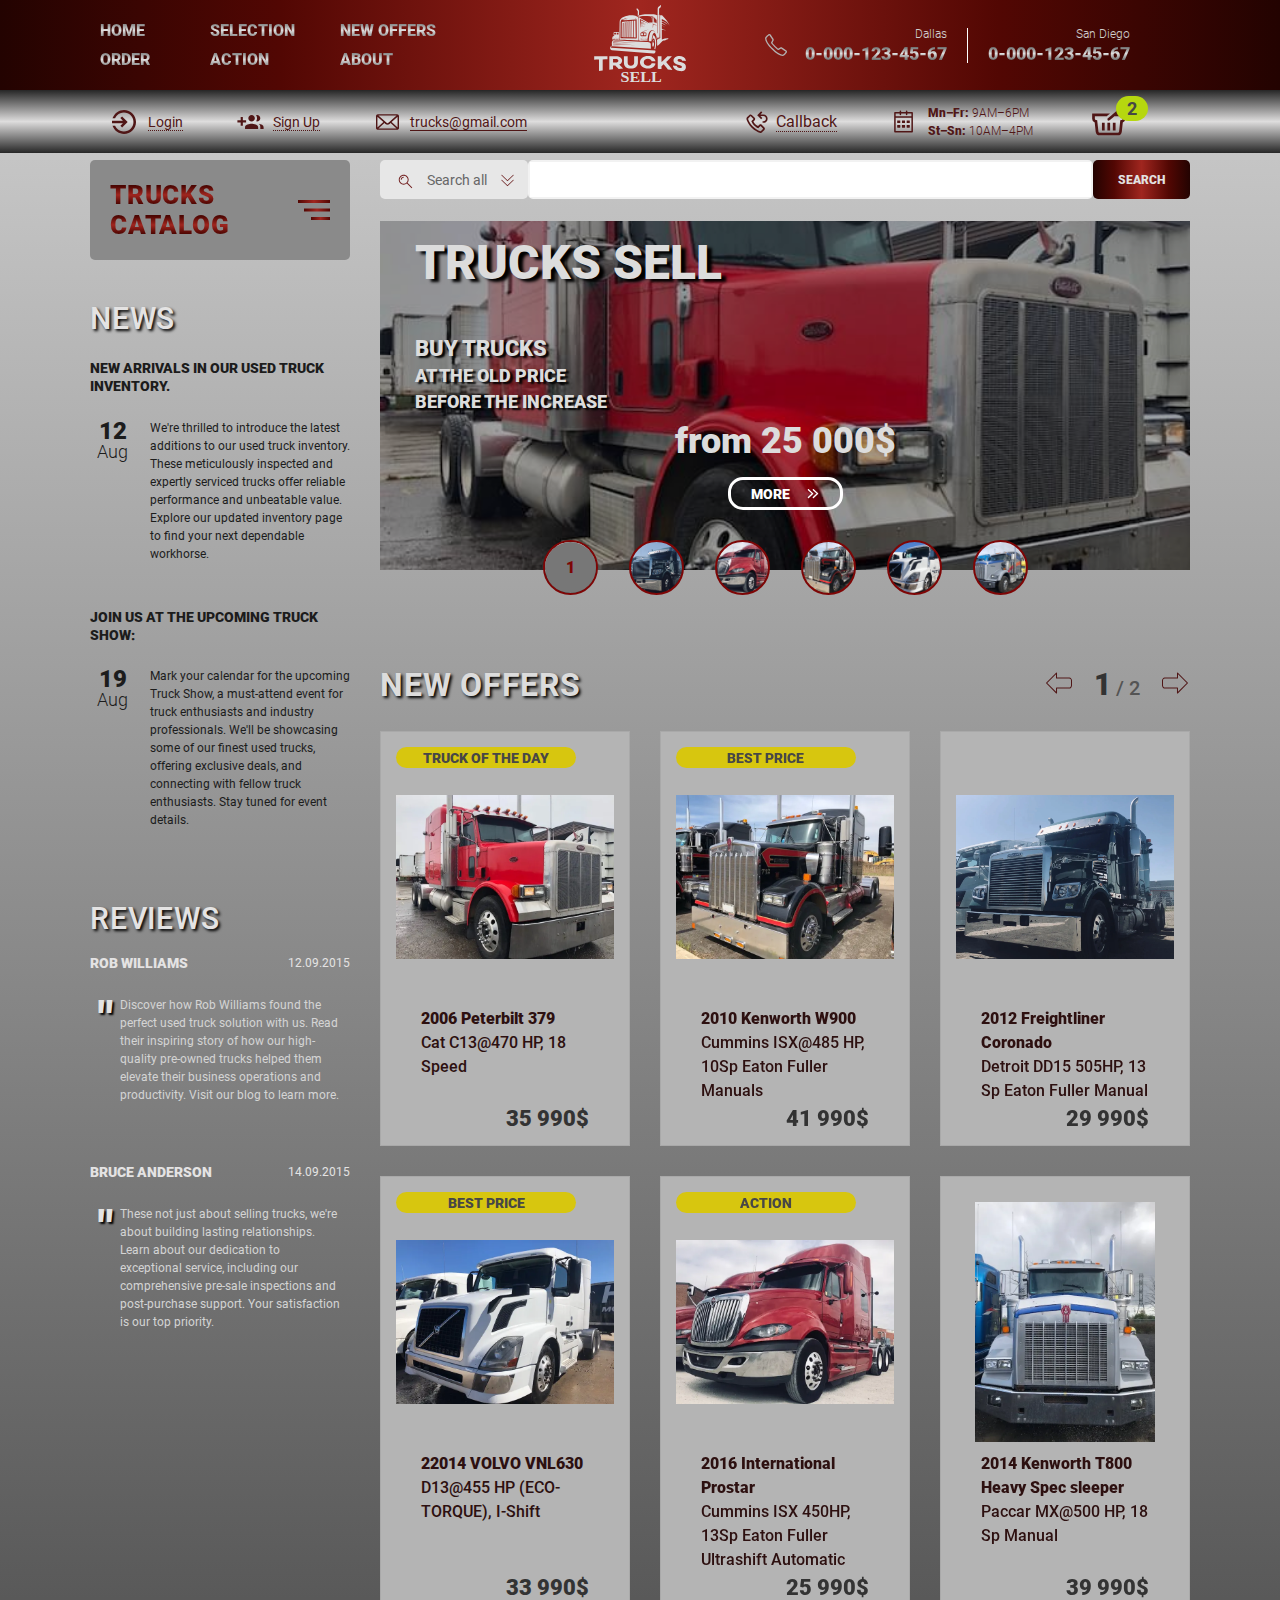
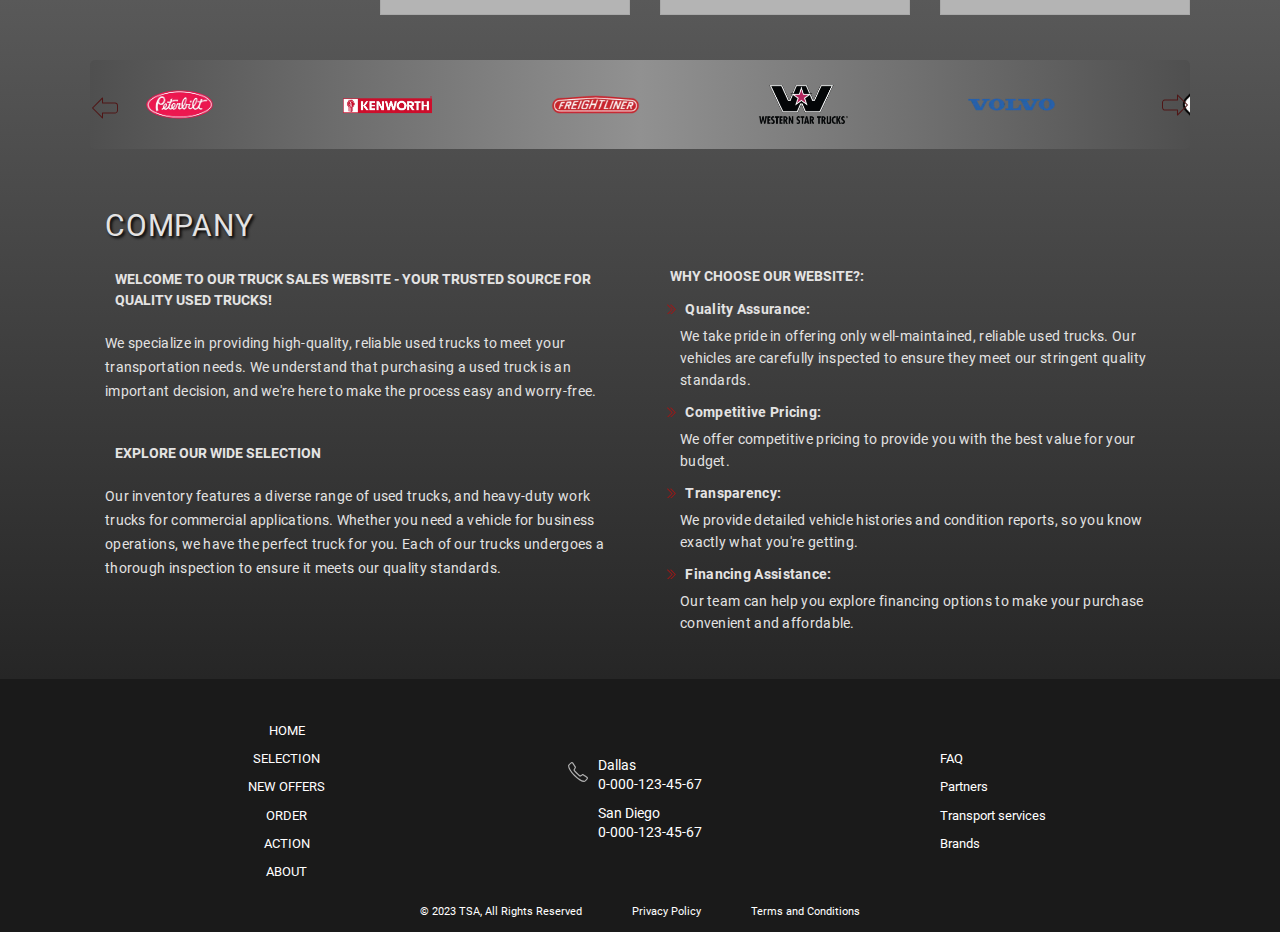
<file: index.html>
<!DOCTYPE html>
<html lang="en">
	<head>
	<meta charset="UTF-8">
	<meta http-equiv="X-UA-Compatible" content="IE=edge">
	<meta name="viewport" content="width=device-width, initial-scale=1.0">
	<link rel="stylesheet" href="https://cdn.jsdelivr.net/npm/swiper@10/swiper-bundle.min.css?_v=20240322132045"/>
	<link rel="stylesheet" href="css/style.min.css?_v=20240322132045">
	<title>Truck shop home</title>
</head>
	<body>
		<div class="wrapper">
			<header class="header">
	<div class="heder__top top-header">
		<div class="top-header__content _container">
			<div class="top-header__column">
				<div class="top-header__menu menu">
					<div class="menu__icon icon-menu">
						<span></span>
					</div>
					<nav class="menu__body">
						<ul class="menu__list">
							<li><a href="index.html" class="menu__link">Home</a></li>
							<li><a href="catalog.html" class="menu__link">Selection</a></li>
							<li><a href="index.html#newoffers" class="menu__link">New offers</a></li>
							<li><a href="checkout.html" class="menu__link">Order</a></li>
							<li><a href="truck.html" class="menu__link">Action</a></li>
							<li><a href="index.html#about" class="menu__link">About</a></li>
						</ul>
					</nav>
				</div>
			</div>
			<div class="top-header__column top-header__column_logo">
				<a href="index.html" class="top-header__logo ibg"><img src="img/logo-t.svg" alt=""></a>
			</div>
			<div class="top-header__column top-header__column-forcart">
				<div class="top-header__contacts contacts-header">
					<div data-da=".menu__body,650,6" class="contacts-header__column">
						<div  class="contacts-header__item contacts-header__item_icon">
							<div class="contacts-header__label">Dallas</div>
							<a href="tel:84991234567" class="contacts-header__phone">0-000-123-45-67</a>
						</div>
					</div>
					<div data-da=".menu__body,992,last" class="contacts-header__column contacts-header__column">
						<div class="contacts-header__item contacts-header__item_second-phone">
							<div class="contacts-header__label">San Diego</div>
							<a href="tel:88001234567" class="contacts-header__phone">0-000-123-45-67</a>
						</div>
					</div>
				</div>
			</div>
		</div>
	</div>
	<div class="header__bottom bottom-header">
		<div class="bottom-header__container _container">
			<div class="bottom-header__row">
				<div class="bottom-header__column">
					<ul data-da=".menu__body,640,last" class="bottom-header__actions actions-header">
						<li>
							<a href="" class="actions-header__item actions-header__item_login"><span>Login</span></a>
						</li>
						<li>
							<a href="" class="actions-header__item actions-header__item_reg"><span>Sign Up</span></a>
						</li>
						<li>
							<a href="mailto:trucks@gmail.com" class="actions-header__item actions-header__item_email"><span>trucks@gmail.com</span></a>
						</li>
					</ul>
				</div>
				<div class="bottom-header__column">
					<div class="bottom-header__info info-header">
						<div class="info-header__column">
							<a data-da=".actions-header,645,0" href="" class="info-header__callback"><span>Callback</span></a>
						</div>
						<div class="info-header__column">
							<div class="info-header__schedule">
								<p><span>Mn–Fr:</span> 9AM–6PM</p>
								<p><span>St–Sn:</span> 10AM–4PM</p>
							</div>
						</div>
						<div class="info-header__column">
							<a data-da=".top-header__column-forcart,640,last" href="" class="info-header__cart">
								<span>2</span>
							</a>
						</div>
					</div>
				</div>
			</div>
		</div>
	</div>
</header>





			<main class="page">
				<div class="page__container _container">
					<aside class="page__side">
						<nav class="page__menu menu-page">
								<div class="menu-page__header">
									<div class="menu-page__title">
											<span>Trucks Catalog</span>
									</div>
									<div class="menu-page__burger">
										<span></span>
									</div>
								</div>
								<div class="menu-page__body">
									<ul class="menu-page__list">
										<li class="menu-page__parent">
											<a class="menu-page__link" href="">Peterbilt</a>
											<div class="menu-page__submenu submenu-page">
												<div class="submenu-page__item">
													<ul class="submenu-page__menu">
														<li><a href="" class="submenu-page__link">Peterbilt 379</a></li>
														<li><a href="" class="submenu-page__link">Peterbilt 589</a></li>
														<li><a href="" class="submenu-page__link">Peterbilt 389X</a></li>
														<li><a href="" class="submenu-page__link">Peterbilt 389</a></li>
													</ul>
													<div class="submenu-page__product">
														<div class="item-product">
															<div class="item-product__labels">
																<div class="item-product__label">Truck of the day</div>
															</div>
															<a href="" class="item-product__image">
																<picture><source srcset="img/trucks/pete-1.webp" type="image/webp"><img src="img/trucks/pete-1.jpg" alt="peterbilt"></picture>
															</a>
															<div class="item-product__body">
																<a href="" class="item-product__title">2006 Peterbilt 379, with a Cat C13@470 HP, 18 Speed</a>
																<div class="item-product__footer">
																	<div class="item-product__old-price">38 990$</div>
																		<a href="" class="item-product__add"></a>
																		<div class="item-product__price">35 990$</div>
																</div>
															</div>
														</div>
													</div>
												</div>
											</div>
										</li>
										<li class="menu-page__parent">
											<a class="menu-page__link" href="">Kenworth</a>
											<div class="menu-page__submenu submenu-page">
												<div class="submenu-page__item">
													<ul class="submenu-page__menu">
														<li><a href="" class="submenu-page__link">Kenworth W900</a></li>
														<li><a href="" class="submenu-page__link">Kenworth T680E</a></li>
														<li><a href="" class="submenu-page__link">Kenworth T680</a></li>
														<li><a href="" class="submenu-page__link">Kenworth T800</a></li>
													</ul>
													<div class="submenu-page__product">
														<div class="item-product">
															<div class="item-product__labels">
																<div class="item-product__label">Best Price</div>
															</div>
															<a href="" class="item-product__image">
																<picture><source srcset="img/trucks/kenw-1.webp" type="image/webp"><img src="img/trucks/kenw-1.jpg" alt="Kenworth"></picture>
															</a>
															<div class="item-product__body">
																<a href="" class="item-product__title">2010 Kenworth W900’s, with Cummins ISX@485 HP, 10 Sp Eaton Fuller Manuals</a>
																<div class="item-product__footer">
																	<!-- <div class="item-product__old-price">64 990$</div> -->
																		<a href="" class="item-product__add"></a>
																		<div class="item-product__price">41 990$</div>
																</div>
															</div>
														</div>
													</div>
												</div>
											</div>
										</li>
										<li class="menu-page__parent">
											<a class="menu-page__link" href="">Freightliner</a>
											<div class="menu-page__submenu submenu-page">
												<div class="submenu-page__item">
													<ul class="submenu-page__menu">
														<li><a href="" class="submenu-page__link">Freightliner Coronado</a></li>
														<li><a href="" class="submenu-page__link">Freightliner Cascadia</a></li>
														<li><a href="" class="submenu-page__link">Freightliner FLD</a></li>
														<li><a href="" class="submenu-page__link">Freightliner FLB</a></li>
													</ul>
													<div class="submenu-page__product">
														<div class="item-product">
															<div class="item-product__labels">
																<!-- <div class="item-product__label">Product of the day</div> -->
															</div>
															<a href="" class="item-product__image">
																<picture><source srcset="img/trucks/fre-1.webp" type="image/webp"><img src="img/trucks/fre-1.jpg" alt="Freightliner"></picture>
															</a>
															<div class="item-product__body">
																<a href="" class="item-product__title">2012 Freightliner Coronado Midroof, with a Detroit DD15 505 HP, 13 Sp Eaton Fuller Manual</a>
																<div class="item-product__footer">
																	<div class="item-product__old-price">32 990$</div>
																		<a href="" class="item-product__add"></a>
																		<div class="item-product__price">29 990$</div>
																</div>
															</div>
														</div>
													</div>
												</div>
											</div>
										</li>
										<li class="menu-page__parent">
											<a class="menu-page__link" href="">Volvo</a>
											<div class="menu-page__submenu submenu-page">
												<div class="submenu-page__item">
													<ul class="submenu-page__menu">
														<li><a href="" class="submenu-page__link">Volvo VNL630</a></li>
														<li><a href="" class="submenu-page__link">Volvo VNL300</a></li>
														<li><a href="" class="submenu-page__link">Volvo VNL740</a></li>
														<li><a href="" class="submenu-page__link">Volvo VNL760</a></li>
													</ul>
													<div class="submenu-page__product">
														<div class="item-product">
															<div class="item-product__labels">
																<div class="item-product__label">Best Price</div>
															</div>
															<a href="" class="item-product__image">
																<picture><source srcset="img/trucks/volvo-1.webp" type="image/webp"><img src="img/trucks/volvo-1.jpg" alt="VOLVO"></picture>
															</a>
															<div class="item-product__body">
																<a href="" class="item-product__title">2014 VOLVO VNL630, with a D13@455 HP (ECO-TORQUE), I-Shift</a>
																<div class="item-product__footer">
																	<div class="item-product__old-price">34 990$</div>
																		<a href="" class="item-product__add"></a>
																		<div class="item-product__price">33 990$</div>
																</div>
															</div>
														</div>
													</div>
												</div>
											</div>
										</li>
										<li class="menu-page__parent">
											<a class="menu-page__link" href="">International</a>
											<div class="menu-page__submenu submenu-page">
												<div class="submenu-page__item">
													<ul class="submenu-page__menu">
														<li><a href="" class="submenu-page__link">International Prostar</a></li>
														<li><a href="" class="submenu-page__link">International LT</a></li>
														<li><a href="" class="submenu-page__link">International Lonestar</a></li>
														<li><a href="" class="submenu-page__link">International HX</a></li>
													</ul>
													<div class="submenu-page__product">
														<div class="item-product">
															<div class="item-product__labels">
																<div class="item-product__label">Action</div>
															</div>
															<a href="" class="item-product__image">
																<picture><source srcset="img/trucks/inter-1.webp" type="image/webp"><img src="img/trucks/inter-1.jpg" alt="International"></picture>
															</a>
															<div class="item-product__body">
																<a href="" class="item-product__title">2016 International Prostar Cummins ISX 450HP, 13Sp Eaton Fuller Ultrashift Automatic </a>
																<div class="item-product__footer">
																	<div class="item-product__old-price">29 990$</div>
																		<a href="" class="item-product__add"></a>
																		<div class="item-product__price">25 990$</div>
																</div>
															</div>
														</div>
													</div>
												</div>
											</div>
										</li>
										<li class="menu-page__parent">
											<a class="menu-page__link" href="">Mack</a>
											<div class="menu-page__submenu submenu-page">
												<div class="submenu-page__item">
													<ul class="submenu-page__menu">
														<li><a href="" class="submenu-page__link">Mack Anthem</a></li>
														<li><a href="" class="submenu-page__link">Mack Pinnacle</a></li>
														<li><a href="" class="submenu-page__link">Mack Superliner</a></li>
														<li><a href="" class="submenu-page__link">Mack MD</a></li>
													</ul>
													<div class="submenu-page__product">
														<div class="item-product">
															<div class="item-product__labels">
																<!-- <div class="item-product__label">Product of the day</div> -->
															</div>
															<a href="" class="item-product__image">
																<picture><source srcset="img/trucks/Mack-1.webp" type="image/webp"><img src="img/trucks/Mack-1.png" alt="Mack"></picture>
															</a>
															<div class="item-product__body">
																<a href="" class="item-product__title">2022, Mack Anthem, MP8-505A Engine, Eaton-Fuller 9-18 Speed Manual</a>
																<div class="item-product__footer">
																	<!-- <div class="item-product__old-price">64 990$</div> -->
																		<a href="" class="item-product__add"></a>
																		<div class="item-product__price">64 990$</div>
																</div>
															</div>
														</div>
													</div>
												</div>
											</div>
										</li>
										<li class="menu-page__parent">
											<a class="menu-page__link" href="">Western Star</a>
											<div class="menu-page__submenu submenu-page">
												<div class="submenu-page__item">
													<ul class="submenu-page__menu">
														<li><a href="" class="submenu-page__link">Western Star 57X</a></li>
														<li><a href="" class="submenu-page__link">Western Star 49X</a></li>
														<li><a href="" class="submenu-page__link">Western Star 47X</a></li>
														<li><a href="" class="submenu-page__link">Western Star 5700XE</a></li>
													</ul>
													<div class="submenu-page__product">
														<div class="item-product">
															<div class="item-product__labels">
																<!-- <div class="item-product__label">Product of the day</div> -->
															</div>
															<a href="" class="item-product__image">
																<picture><source srcset="img/trucks/ws-1.webp" type="image/webp"><img src="img/trucks/ws-1.jpg" alt="Western Star"></picture>
															</a>
															<div class="item-product__body">
																<a href="" class="item-product__title">2022 Western Star 57X, Detroit® DD15® 425-505 HP, Eaton Fuller Manual 18-speed</a>
																<div class="item-product__footer">
																	<!-- <div class="item-product__old-price">64 990$</div> -->
																		<a href="" class="item-product__add"></a>
																		<div class="item-product__price">80 990$</div>
																</div>
															</div>
														</div>
													</div>
												</div>
											</div>
										</li>
										<li><a class="menu-page__link" href="">Dump Trucks</a></li>
										<li><a class="menu-page__link" href="">Trailers</a></li>
										<li><a class="menu-page__link" href="">Engines</a></li>
										<li><a class="menu-page__link" href="">Parts</a></li>
										<li><a class="menu-page__link" href="">Tunings</a></li>
										<li><a class="menu-page__link" href="">Equipment</a></li>
										<li><a class="menu-page__link" href="">Accesories</a></li>
									</ul>
								</div>
						</nav>
						<div data-da=".page__content, 992, last" class="page__content-side">
							<div class="page__news-side news-side">
								<a href="" class="news-side__title side-title">News</a>
								<div class="news-side__items">
									<div class="news-side__item">
										<a href="" class="news-side__label">New Arrivals in Our Used Truck Inventory.</a>
										<div class="news-side__body">
											<div class="news-side__data"><span>12</span>Aug</div>
											<div class="news-side__text">We're thrilled to introduce the latest additions to our used truck inventory. These meticulously inspected and expertly serviced trucks offer reliable performance and unbeatable value. Explore our updated inventory page to find your next dependable workhorse.</div>
										</div>
									</div>
									<div class="news-side__item">
										<a href="" class="news-side__label">Join Us at the Upcoming Truck Show:</a>
										<div class="news-side__body">
											<div class="news-side__data"><span>19</span>Aug</div>
											<div class="news-side__text">Mark your calendar for the upcoming Truck Show, a must-attend event for truck enthusiasts and industry professionals. We'll be showcasing some of our finest used trucks, offering exclusive deals, and connecting with fellow truck enthusiasts. Stay tuned for event details.</div>
										</div>
									</div>
								</div>
							</div>
							<div class="page__reviews-side reviews-side">
								<a href="" class="reviews-side__title side-title">Reviews</a>
								<div class="reviews-side__items">
									<a href="" class="reviews-side__item">
										<div class="reviews-side__header">
											<div class="reviews-side__user">Rob Williams</div>
											<div class="reviews-side__data">12.09.2015</div>
										</div>
										<div class="reviews-side__body">
											Discover how Rob Williams found the perfect used truck solution with us. Read their inspiring story of how our high-quality pre-owned trucks helped them elevate their business operations and productivity. Visit our blog to learn more.
										</div>
									</a>
									<a href="" class="reviews-side__item">
										<div class="reviews-side__header">
											<div class="reviews-side__user">Bruce Anderson</div>
											<div class="reviews-side__data">14.09.2015</div>
										</div>
										<div class="reviews-side__body">
											These not just about selling trucks, we're about building lasting relationships. Learn about our dedication to exceptional service, including our comprehensive pre-sale inspections and post-purchase support. Your satisfaction is our top priority.
										</div>
									</a>
								</div>
							</div>
						</div>
					</aside>
					<div class="page__content">
						<form action="#" class="page__search search-page">
							<div class="search-page__select">
								<div class="search-page__title"><span>Search all</span><span data-text="Selected:" class="search-page__quantity"></span></div>
								<div class="search-page__categories categories-search">
									<div class="categories-search__row">
										<div class="categories-search__column">
											<ul class="categories-search__list">
												<li>
													<label class="categories-search__checkbox checkbox">
														<input data-error="error" class="checkbox__input" type="checkbox" value="1" name="form[]">
														<span class="checkbox__text"><span>Peterbilt</span></span>
													</label>
												</li>
												<li>
													<label class="categories-search__checkbox checkbox">
														<input data-error="error" class="checkbox__input" type="checkbox" value="1" name="form[]">
														<span class="checkbox__text"><span>Kenworth</span></span>
													</label>
												</li>
												<li>
													<label class="categories-search__checkbox checkbox">
														<input data-error="error" class="checkbox__input" type="checkbox" value="1" name="form[]">
														<span class="checkbox__text"><span>Freightliner</span></span>
													</label>
												</li>
												<li>
													<label class="categories-search__checkbox checkbox">
														<input data-error="error" class="checkbox__input" type="checkbox" value="1" name="form[]">
														<span class="checkbox__text"><span>Volvo</span></span>
													</label>
												</li>
												<li>
													<label class="categories-search__checkbox checkbox">
														<input data-error="error" class="checkbox__input" type="checkbox" value="1" name="form[]">
														<span class="checkbox__text"><span>International</span></span>
													</label>
												</li>
											</ul>
										</div>
										<div class="categories-search__column">
											<ul class="categories-search__list">
												<li>
													<label class="categories-search__checkbox checkbox">
														<input data-error="error" class="checkbox__input" type="checkbox" value="1" name="form[]">
														<span class="checkbox__text"><span>Western Star</span></span>
													</label>
												</li>
												<li>
													<label class="categories-search__checkbox checkbox">
														<input data-error="error" class="checkbox__input" type="checkbox" value="1" name="form[]">
														<span class="checkbox__text"><span>Mack</span></span>
													</label>
												</li>
												<li>
													<label class="categories-search__checkbox checkbox">
														<input data-error="error" class="checkbox__input" type="checkbox" value="1" name="form[]">
														<span class="checkbox__text"><span>Dump Trucks</span></span>
													</label>
												</li>
												<li>
													<label class="categories-search__checkbox checkbox">
														<input data-error="error" class="checkbox__input" type="checkbox" value="1" name="form[]">
														<span class="checkbox__text"><span>Trailers</span></span>
													</label>
												</li>
												<li>
													<label class="categories-search__checkbox checkbox">
														<input data-error="error" class="checkbox__input" type="checkbox" value="1" name="form[]">
														<span class="checkbox__text"><span>Engines</span></span>
													</label>
												</li>
											</ul>
										</div>
										<div class="categories-search__column">
											<ul class="categories-search__list">
												<li>
													<label class="categories-search__checkbox checkbox">
														<input data-error="error" class="checkbox__input" type="checkbox" value="1" name="form[]">
														<span class="checkbox__text"><span>Parts</span></span>
													</label>
												</li>
												<li>
													<label class="categories-search__checkbox checkbox">
														<input data-error="error" class="checkbox__input" type="checkbox" value="1" name="form[]">
														<span class="checkbox__text"><span>Tuning</span></span>
													</label>
												</li>
												<li>
													<label class="categories-search__checkbox checkbox">
														<input data-error="error" class="checkbox__input" type="checkbox" value="1" name="form[]">
														<span class="checkbox__text"><span>Equipment</span></span>
													</label>
												</li>
												<li>
													<label class="categories-search__checkbox checkbox">
														<input data-error="error" class="checkbox__input" type="checkbox" value="1" name="form[]">
														<span class="checkbox__text"><span>Accesories</span></span>
													</label>
												</li>
												<li>
													<label class="categories-search__checkbox checkbox">
														<input data-error="error" class="checkbox__input" type="checkbox" value="1" name="form[]">
														<span class="checkbox__text"><span>Catalog</span></span>
													</label>
												</li>
											</ul>
										</div>
									</div>
								</div>
							</div>
							<div class="search-page__input">
								<input autocomplete="off" type="text" name="form[]" data-error="Error" data-value="">
							</div>
							<button type="submit" class="search-page__btn btn">Search</button>
						</form>
						<div class="swiper mainslider">
							<div class="swiper-wrapper">
								<div class="swiper-slide">
									<div class="mainslider__content content-mainslider">
										<div class="content-mainslider__title ">
											<span>Trucks Sell</span>
										</div>
										<div class="content-mainslider__text text-mainslider">
											<p><span class="text-mainslider__text-1">buy trucks</span></p>
											<p><span class="text-mainslider__text-2">at the old price </span></p>
											<p>before <span class="text-mainslider__text-3">the increase</span></p>
										</div>
										<div class="content-mainslider__footer">
											<div class="content-mainslider__price">from 25 000$</div>
											<a href="" class="content-mainslider__button">
												<span>more</span>
											</a>
										</div>
									</div>
									<div class="mainslider__image ibg">
										<picture><source srcset="img/trucks/pete-1.webp" type="image/webp"><img src="img/trucks/pete-1.jpg" alt=""></picture>
									</div>
								</div>
								<div class="swiper-slide">
									<div class="mainslider__content content-mainslider">
										<div class="content-mainslider__title ">
											<span>Trucks Sell</span>
										</div>
										<div class="content-mainslider__text text-mainslider">
											<p><span class="text-mainslider__text-1">buy trucks</span></p>
											<p><span class="text-mainslider__text-2">at the old price </span></p>
											<p>before <span class="text-mainslider__text-3">the increase</span></p>
										</div>
										<div class="content-mainslider__footer">
											<div class="content-mainslider__price">from 25 000$</div>
											<a href="" class="content-mainslider__button">
												<span>more</span>
											</a>
										</div>
									</div>
									<div class="mainslider__image ibg">
										<picture><source srcset="img/trucks/fre-1.webp" type="image/webp"><img src="img/trucks/fre-1.jpg" alt=""></picture>
									</div>
								</div>
								<div class="swiper-slide">
									<div class="mainslider__content content-mainslider">
										<div class="content-mainslider__title ">
											<span>Trucks Sell</span>
										</div>
										<div class="content-mainslider__text text-mainslider">
											<p><span class="text-mainslider__text-1">buy trucks</span></p>
											<p><span class="text-mainslider__text-2">at the old price </span></p>
											<p>before <span class="text-mainslider__text-3">the increase</span></p>
										</div>
										<div class="content-mainslider__footer">
											<div class="content-mainslider__price">from 25 000$</div>
											<a href="" class="content-mainslider__button">
												<span>more</span>
											</a>
										</div>
									</div>
									<div class="mainslider__image ibg">
										<picture><source srcset="img/trucks/inter-1.webp" type="image/webp"><img src="img/trucks/inter-1.jpg" alt=""></picture>
									</div>
								</div>
								<div class="swiper-slide">
									<div class="mainslider__content content-mainslider">
										<div class="content-mainslider__title ">
											<span>Trucks Sell</span>
										</div>
										<div class="content-mainslider__text text-mainslider">
											<p><span class="text-mainslider__text-1">buy trucks</span></p>
											<p><span class="text-mainslider__text-2">at the old price </span></p>
											<p>before <span class="text-mainslider__text-3">the increase</span></p>
										</div>
										<div class="content-mainslider__footer">
											<div class="content-mainslider__price">from 25 000$</div>
											<a href="" class="content-mainslider__button">
												<span>more</span>
											</a>
										</div>
									</div>
									<div class="mainslider__image ibg">
										<picture><source srcset="img/trucks/kenw-1.webp" type="image/webp"><img src="img/trucks/kenw-1.jpg" alt=""></picture>
									</div>
								</div>
								<div class="swiper-slide">
									<div class="mainslider__content content-mainslider">
										<div class="content-mainslider__title ">
											<span>Trucks Sell</span>
										</div>
										<div class="content-mainslider__text text-mainslider">
											<p><span class="text-mainslider__text-1">buy trucks</span></p>
											<p><span class="text-mainslider__text-2">at the old price </span></p>
											<p>before <span class="text-mainslider__text-3">the increase</span></p>
										</div>
										<div class="content-mainslider__footer">
											<div class="content-mainslider__price">from 25 000$</div>
											<a href="" class="content-mainslider__button">
												<span>more</span>
											</a>
										</div>
									</div>
									<div class="mainslider__image ibg">
										<picture><source srcset="img/trucks/volvo-1.webp" type="image/webp"><img src="img/trucks/volvo-1.jpg" alt=""></picture>
									</div>
								</div>
								<div class="swiper-slide">
									<div class="mainslider__content content-mainslider">
										<div class="content-mainslider__title ">
											<span>Trucks Sell</span>
										</div>
										<div class="content-mainslider__text text-mainslider">
											<p><span class="text-mainslider__text-1">buy trucks</span></p>
											<p><span class="text-mainslider__text-2">at the old price </span></p>
											<p>before <span class="text-mainslider__text-3">the increase</span></p>
										</div>
										<div class="content-mainslider__footer">
											<div class="content-mainslider__price">from 25 000$</div>
											<a href="" class="content-mainslider__button">
												<span>more</span>
											</a>
										</div>
									</div>
									<div class="mainslider__image ibg">
										<picture><source srcset="img/trucks/kenw-t800-2.webp" type="image/webp"><img src="img/trucks/kenw-t800-2.jpg" alt=""></picture>
									</div>
								</div>
							</div>
							<div class="swiper-pagination"></div>
						</div>
						<div id="newoffers" class="page__products products-slider">
							<div class="products-slider__header">
								<div id="newoffers" class="products-slider__title">new offers</div>
								<div class="products-slider__control">
									<div class="products-slider__arrow products-slider__arrow_prev"></div>
									<div class="products-slider__info"></div>
									<div class="products-slider__arrow products-slider__arrow_next"></div>
								</div>
							</div>
							<div class="swiper products-slider__item">
								<div class="swiper-wrapper">
									<div class="swiper-slide products-slider__slide">
										<div class="products-slider__items items-products">
											<div class="items-products__column">
												<div class="item-product">
													<div class="item-product__labels">
														<div class="item-product__label">Truck of the day</div>
													</div>
													<a href="truck.html" class="item-product__image">
														<picture><source srcset="img/trucks/pete-1.webp" type="image/webp"><img src="img/trucks/pete-1.jpg" alt="peterbilt"></picture>
													</a>
													<div class="item-product__body">
														<a href="truck.html" class="item-product__title">
															<span>2006 Peterbilt 379</span>
															Cat C13@470 HP, 18 Speed
														</a>
														<div class="item-product__footer">
															<a href="truck.html" class="item-product__button">
																<span>more</span>
															</a>
																<!-- <a href="" class="item-product__add"></a> -->
																<div class="item-product__price">35 990$</div>
														</div>
													</div>
													<div class="item-product__hover hover-item-product">
														<a href="truck.html" class="hover-item-product__title">
															<span>Peterbilt 379:</span>
															Mileage 878,000
														</a>
														<div class="hover-item-product__options options-item-product">
															<div class="options-item-product__item">
																<div class="options-item-product__label">Engine:</div>
																<div class="options-item-product__value">Cat C13@470 HP</div>
															</div>
															<div class="options-item-product__item">
																<div class="options-item-product__label">Transmission:</div>
																<div class="options-item-product__value">18 Speed</div>
															</div>
															<div class="options-item-product__item">
																<div class="options-item-product__label">Year:</div>
																<div class="options-item-product__value">2006</div>
															</div>
														</div>
														<div class="hover-item-product__body">
															<a href="truck.html" class="hover-item-product__cart"></a>
														</div>
														<div class="hover-item-product__footer">
															<div class="hover-item-product__old-price">38 990$</div>
															<a href="truck.html" class="hover-item-product__stock">More</a>
															<div class="hover-item-product__price">35 990$</div>
														</div>
													</div>
												</div>
											</div>
											<div class="items-products__column">
												<div class="item-product">
													<div class="item-product__labels">
														<div class="item-product__label">Best Price</div>
													</div>
													<a href="truck-2.html" class="item-product__image">
														<picture><source srcset="img/trucks/kenw-1.webp" type="image/webp"><img src="img/trucks/kenw-1.jpg" alt="Kenworth"></picture>
													</a>
													<div class="item-product__body">
														<a href="" class="item-product__title">
															<span>2010 Kenworth W900</span>
															Cummins ISX@485 HP, 10Sp Eaton Fuller Manuals
														</a>
														<div class="item-product__footer">
															<a href="truck-2.html" class="item-product__button">
																<span>more</span>
															</a>
																<div class="item-product__price">41 990$</div>
														</div>
													</div>
													<div class="item-product__hover hover-item-product">
														<a href="truck-2.html" class="hover-item-product__title">
															<span>Kenworth W900:</span>
															Mileage 127,000
														</a>
														<div class="hover-item-product__options options-item-product">
															<div class="options-item-product__item">
																<div class="options-item-product__label">Engine:</div>
																<div class="options-item-product__value">Cummins ISX@485</div>
															</div>
															<div class="options-item-product__item">
																<div class="options-item-product__label">Transmission:</div>
																<div class="options-item-product__value">10 Sp Manual</div>
															</div>
															<div class="options-item-product__item">
																<div class="options-item-product__label">Year:</div>
																<div class="options-item-product__value">2010</div>
															</div>
														</div>
														<div class="hover-item-product__body">
															<a href="truck-2.html" class="hover-item-product__cart"></a>
														</div>
														<div class="hover-item-product__footer">
															<!-- <div class="hover-item-product__old-price">65 990$</div> -->
															<a href="truck-2.html" class="hover-item-product__stock">More</a>
															<div class="hover-item-product__price">41 990$</div>
														</div>
													</div>
												</div>
											</div>
											<div class="items-products__column">
												<div class="item-product">
													<div class="item-product__labels">
														<!-- <div class="item-product__label">Best Price</div> -->
													</div>
													<a href="truck-3.html" class="item-product__image">
														<picture><source srcset="img/trucks/fre-1.webp" type="image/webp"><img src="img/trucks/fre-1.jpg" alt="Freightliner"></picture>
													</a>
													<div class="item-product__body">
														<a href="" class="item-product__title">
															<span>2012 Freightliner Coronado</span>
															Detroit DD15 505HP, 13 Sp Eaton Fuller Manual
														</a>
														<div class="item-product__footer">
															<a href="truck-3.html" class="item-product__button">
																<span>more</span>
															</a>
																<div class="item-product__price">29 990$</div>
														</div>
													</div>
													<div class="item-product__hover hover-item-product">
														<a href="truck-3.html" class="hover-item-product__title">
															<span>Freightliner Coronado:</span>
															Mileage 99,000
														</a>
														<div class="hover-item-product__options options-item-product">
															<div class="options-item-product__item">
																<div class="options-item-product__label">Engine:</div>
																<div class="options-item-product__value">Detroit DD15 505HP</div>
															</div>
															<div class="options-item-product__item">
																<div class="options-item-product__label">Transmission:</div>
																<div class="options-item-product__value">13 Sp Manual</div>
															</div>
															<div class="options-item-product__item">
																<div class="options-item-product__label">Year:</div>
																<div class="options-item-product__value">2012</div>
															</div>
														</div>
														<div class="hover-item-product__body">
															<a href="truck-3.html" class="hover-item-product__cart"></a>
														</div>
														<div class="hover-item-product__footer">
															<!-- <div class="hover-item-product__old-price">65 990$</div> -->
															<a href="truck-3.html" class="hover-item-product__stock">More</a>
															<div class="hover-item-product__price">29 990$</div>
														</div>
													</div>
												</div>
											</div>
											<div class="items-products__column">
												<div class="item-product">
													<div class="item-product__labels">
														<div class="item-product__label">Best Price</div>
													</div>
													<a href="truck-4.html" class="item-product__image">
														<picture><source srcset="img/trucks/volvo-1.webp" type="image/webp"><img src="img/trucks/volvo-1.jpg" alt="VOLVO"></picture>
													</a>
													<div class="item-product__body">
														<a href="" class="item-product__title">
															<span>22014 VOLVO VNL630</span>
															D13@455 HP (ECO-TORQUE), I-Shift
														</a>
														<div class="item-product__footer">
															<a href="truck-4.html" class="item-product__button">
																<span>more</span>
															</a>
																<div class="item-product__price">33 990$</div>
														</div>
													</div>
													<div class="item-product__hover hover-item-product">
														<a href="truck-4.html" class="hover-item-product__title">
															<span>VOLVO VNL630:</span>
															Mileage 412,000
														</a>
														<div class="hover-item-product__options options-item-product">
															<div class="options-item-product__item">
																<div class="options-item-product__label">Engine:</div>
																<div class="options-item-product__value">D13@455 HP (ECO-TORQUE)</div>
															</div>
															<div class="options-item-product__item">
																<div class="options-item-product__label">Transmission:</div>
																<div class="options-item-product__value">iShift</div>
															</div>
															<div class="options-item-product__item">
																<div class="options-item-product__label">Year:</div>
																<div class="options-item-product__value">2014</div>
															</div>
														</div>
														<div class="hover-item-product__body">
															<a href="truck-4.html" class="hover-item-product__cart"></a>
														</div>
														<div class="hover-item-product__footer">
															<div class="hover-item-product__old-price">34 990$</div>
															<a href="truck-4.html" class="hover-item-product__stock">More</a>
															<div class="hover-item-product__price">33 990$</div>
														</div>
													</div>
												</div>
											</div>
											<div class="items-products__column">
												<div class="item-product">
													<div class="item-product__labels">
														<div class="item-product__label">Action</div>
													</div>
													<a href="truck-5.html" class="item-product__image">
														<picture><source srcset="img/trucks/inter-1.webp" type="image/webp"><img src="img/trucks/inter-1.jpg" alt="International"></picture>
													</a>
													<div class="item-product__body">
														<a href="truck-5.html" class="item-product__title">
															<span>2016 International Prostar</span>
															Cummins ISX 450HP, 13Sp Eaton Fuller Ultrashift Automatic
														</a>
														<div class="item-product__footer">
															<a href="truck-5.html" class="item-product__button">
																<span>more</span>
															</a>
																<div class="item-product__price">25 990$</div>
														</div>
													</div>
													<div class="item-product__hover hover-item-product">
														<a href="truck-5.html" class="hover-item-product__title">
															<span>International Prostar:</span>
															Mileage 698,000
														</a>
														<div class="hover-item-product__options options-item-product">
															<div class="options-item-product__item">
																<div class="options-item-product__label">Engine:</div>
																<div class="options-item-product__value">Cummins ISX 450HP</div>
															</div>
															<div class="options-item-product__item">
																<div class="options-item-product__label">Transmission:</div>
																<div class="options-item-product__value">13Sp Eaton Fuller</div>
															</div>
															<div class="options-item-product__item">
																<div class="options-item-product__label">Year:</div>
																<div class="options-item-product__value">2016</div>
															</div>
														</div>
														<div class="hover-item-product__body">
															<a href="truck-5.html" class="hover-item-product__cart"></a>
														</div>
														<div class="hover-item-product__footer">
															<div class="hover-item-product__old-price">29 990$</div>
															<a href="truck-5.html" class="hover-item-product__stock">More</a>
															<div class="hover-item-product__price">25 990$</div>
														</div>
													</div>
												</div>
											</div>
											<div class="items-products__column">
												<div class="item-product">
													<div class="item-product__labels">
														<!-- <div class="item-product__label">Action</div> -->
													</div>
													<a href="truck-6.html" class="item-product__image">
														<picture><source srcset="img/trucks/kenw-t800-1.webp" type="image/webp"><img src="img/trucks/kenw-t800-1.jpg" alt="Kenworth"></picture>
													</a>
													<div class="item-product__body">
														<a href="truck-6.html" class="item-product__title">
															<span>2014 Kenworth T800 Heavy Spec sleeper</span>
															Paccar MX@500 HP, 18 Sp Manual
														</a>
														<div class="item-product__footer">
															<a href="truck-6.html" class="item-product__button">
																<span>more</span>
															</a>
																<div class="item-product__price">39 990$</div>
														</div>
													</div>
													<div class="item-product__hover hover-item-product">
														<a href="truck-6.html" class="hover-item-product__title">
															<span>Kenworth T800:</span>
															Mileage 645,000
														</a>
														<div class="hover-item-product__options options-item-product">
															<div class="options-item-product__item">
																<div class="options-item-product__label">Engine:</div>
																<div class="options-item-product__value">Paccar MX@500HP</div>
															</div>
															<div class="options-item-product__item">
																<div class="options-item-product__label">Transmission:</div>
																<div class="options-item-product__value">18 Sp Manual</div>
															</div>
															<div class="options-item-product__item">
																<div class="options-item-product__label">Year:</div>
																<div class="options-item-product__value">2014</div>
															</div>
														</div>
														<div class="hover-item-product__body">
															<a href="truck-6.html" class="hover-item-product__cart"></a>
														</div>
														<div class="hover-item-product__footer">
															<!-- <div class="hover-item-product__old-price">65 990$</div> -->
															<a href="truck-6.html" class="hover-item-product__stock">More</a>
															<div class="hover-item-product__price">39 990$</div>
														</div>
													</div>
												</div>
											</div>
										</div>
									</div>
									<div class="swiper-slide products-slider__slide">
										<div class="products-slider__items items-products">
											<div class="items-products__column">
												<div class="item-product">
													<div class="item-product__labels">
														<div class="item-product__label">Truck of the day</div>
													</div>
													<a href="" class="item-product__image">
														<picture><source srcset="img/trucks/pete-1.webp" type="image/webp"><img src="img/trucks/pete-1.jpg" alt="Peterbilt"></picture>
													</a>
													<div class="item-product__body">
														<a href="" class="item-product__title">
															<span>2006 Peterbilt 379</span>
															Cat C13@470 HP, 18 Speed
														</a>
														<div class="item-product__footer">
																<a href="" class="item-product__add"></a>
																<div class="item-product__price">35 990$</div>
														</div>
													</div>
													<div class="item-product__hover hover-item-product">
														<a class="hover-item-product__title">
															<span>Peterbilt 379:</span>
															Mileage 878,000
														</a>
														<div class="hover-item-product__options options-item-product">
															<div class="options-item-product__item">
																<div class="options-item-product__label">Engine:</div>
																<div class="options-item-product__value">Cat C13@470 HP</div>
															</div>
															<div class="options-item-product__item">
																<div class="options-item-product__label">Transmission:</div>
																<div class="options-item-product__value">18 Speed</div>
															</div>
															<div class="options-item-product__item">
																<div class="options-item-product__label">Year:</div>
																<div class="options-item-product__value">2006</div>
															</div>
														</div>
														<div class="hover-item-product__body">
															<a href="" class="hover-item-product__cart"></a>
														</div>
														<div class="hover-item-product__footer">
															<!-- <div class="hover-item-product__old-price">65 990$</div> -->
															<div href="" class="hover-item-product__stock">In Stock</div>
															<div class="hover-item-product__price">35 990$</div>
														</div>
													</div>
												</div>
											</div>
											<div class="items-products__column">
												<div class="item-product">
													<div class="item-product__labels">
														<div class="item-product__label">Best Price</div>
													</div>
													<a href="" class="item-product__image">
														<picture><source srcset="img/trucks/kenw-1.webp" type="image/webp"><img src="img/trucks/kenw-1.jpg" alt="Kenworth"></picture>
													</a>
													<div class="item-product__body">
														<a href="" class="item-product__title">
															<span>2010 Kenworth W900</span>
															Cummins ISX@485 HP, 10Sp Eaton Fuller Manuals
														</a>
														<div class="item-product__footer">
																<a href="" class="item-product__add"></a>
																<div class="item-product__price">41 990$</div>
														</div>
													</div>
													<div class="item-product__hover hover-item-product">
														<a class="hover-item-product__title">
															<span>Kenworth W900:</span>
															Mileage 127,000
														</a>
														<div class="hover-item-product__options options-item-product">
															<div class="options-item-product__item">
																<div class="options-item-product__label">Engine:</div>
																<div class="options-item-product__value">Cummins ISX@485</div>
															</div>
															<div class="options-item-product__item">
																<div class="options-item-product__label">Transmission:</div>
																<div class="options-item-product__value">10 Sp Manual</div>
															</div>
															<div class="options-item-product__item">
																<div class="options-item-product__label">Year:</div>
																<div class="options-item-product__value">2010</div>
															</div>
														</div>
														<div class="hover-item-product__body">
															<a href="" class="hover-item-product__cart"></a>
														</div>
														<div class="hover-item-product__footer">
															<!-- <div class="hover-item-product__old-price">65 990$</div> -->
															<div href="" class="hover-item-product__stock">In Stock</div>
															<div class="hover-item-product__price">41 990$</div>
														</div>
													</div>
												</div>
											</div>
											<div class="items-products__column">
												<div class="item-product">
													<div class="item-product__labels">
														<!-- <div class="item-product__label">Best Price</div> -->
													</div>
													<a href="" class="item-product__image">
														<picture><source srcset="img/trucks/fre-1.webp" type="image/webp"><img src="img/trucks/fre-1.jpg" alt="Freightliner"></picture>
													</a>
													<div class="item-product__body">
														<a href="" class="item-product__title">
															<span>2012 Freightliner Coronado</span>
															Detroit DD15 505HP, 13 Sp Eaton Fuller Manual
														</a>
														<div class="item-product__footer">
																<a href="" class="item-product__add"></a>
																<div class="item-product__price">29 990$</div>
														</div>
													</div>
													<div class="item-product__hover hover-item-product">
														<a class="hover-item-product__title">
															<span>Freightliner Coronado:</span>
															Mileage 99,000
														</a>
														<div class="hover-item-product__options options-item-product">
															<div class="options-item-product__item">
																<div class="options-item-product__label">Engine:</div>
																<div class="options-item-product__value">Detroit DD15 505HP</div>
															</div>
															<div class="options-item-product__item">
																<div class="options-item-product__label">Transmission:</div>
																<div class="options-item-product__value">13 Sp Manual</div>
															</div>
															<div class="options-item-product__item">
																<div class="options-item-product__label">Year:</div>
																<div class="options-item-product__value">2012</div>
															</div>
														</div>
														<div class="hover-item-product__body">
															<a href="" class="hover-item-product__cart"></a>
														</div>
														<div class="hover-item-product__footer">
															<!-- <div class="hover-item-product__old-price">65 990$</div> -->
															<div href="" class="hover-item-product__stock">In Stock</div>
															<div class="hover-item-product__price">29 990$</div>
														</div>
													</div>
												</div>
											</div>
											<div class="items-products__column">
												<div class="item-product">
													<div class="item-product__labels">
														<div class="item-product__label">Best Price</div>
													</div>
													<a href="" class="item-product__image">
														<picture><source srcset="img/trucks/volvo-1.webp" type="image/webp"><img src="img/trucks/volvo-1.jpg" alt="VOLVO"></picture>
													</a>
													<div class="item-product__body">
														<a href="" class="item-product__title">
															<span>22014 VOLVO VNL630</span>
															D13@455 HP (ECO-TORQUE), I-Shift
														</a>
														<div class="item-product__footer">
																<a href="" class="item-product__add"></a>
																<div class="item-product__price">33 990$</div>
														</div>
													</div>
													<div class="item-product__hover hover-item-product">
														<a class="hover-item-product__title">
															<span>VOLVO VNL630:</span>
															Mileage 412,000
														</a>
														<div class="hover-item-product__options options-item-product">
															<div class="options-item-product__item">
																<div class="options-item-product__label">Engine:</div>
																<div class="options-item-product__value">D13@455 HP (ECO-TORQUE)</div>
															</div>
															<div class="options-item-product__item">
																<div class="options-item-product__label">Transmission:</div>
																<div class="options-item-product__value">iShift</div>
															</div>
															<div class="options-item-product__item">
																<div class="options-item-product__label">Year:</div>
																<div class="options-item-product__value">2014</div>
															</div>
														</div>
														<div class="hover-item-product__body">
															<a href="" class="hover-item-product__cart"></a>
														</div>
														<div class="hover-item-product__footer">
															<!-- <div class="hover-item-product__old-price">65 990$</div> -->
															<div href="" class="hover-item-product__stock">In Stock</div>
															<div class="hover-item-product__price">33 990$</div>
														</div>
													</div>
												</div>
											</div>
											<div class="items-products__column">
												<div class="item-product">
													<div class="item-product__labels">
														<div class="item-product__label">Action</div>
													</div>
													<a href="" class="item-product__image">
														<picture><source srcset="img/trucks/inter-1.webp" type="image/webp"><img src="img/trucks/inter-1.jpg" alt="International"></picture>
													</a>
													<div class="item-product__body">
														<a href="" class="item-product__title">
															<span>2016 International Prostar</span>
															Cummins ISX 450HP, 13Sp Eaton Fuller Ultrashift Automatic
														</a>
														<div class="item-product__footer">
																<a href="" class="item-product__add"></a>
																<div class="item-product__price">25 990$</div>
														</div>
													</div>
													<div class="item-product__hover hover-item-product">
														<a class="hover-item-product__title">
															<span>International Prostar:</span>
															Mileage 698,000
														</a>
														<div class="hover-item-product__options options-item-product">
															<div class="options-item-product__item">
																<div class="options-item-product__label">Engine:</div>
																<div class="options-item-product__value">Cummins ISX 450HP</div>
															</div>
															<div class="options-item-product__item">
																<div class="options-item-product__label">Transmission:</div>
																<div class="options-item-product__value">13Sp Eaton Fuller</div>
															</div>
															<div class="options-item-product__item">
																<div class="options-item-product__label">Year:</div>
																<div class="options-item-product__value">2016</div>
															</div>
														</div>
														<div class="hover-item-product__body">
															<a href="" class="hover-item-product__cart"></a>
														</div>
														<div class="hover-item-product__footer">
															<!-- <div class="hover-item-product__old-price">65 990$</div> -->
															<div href="" class="hover-item-product__stock">In Stock</div>
															<div class="hover-item-product__price">25 990$</div>
														</div>
													</div>
												</div>
											</div>
											<div class="items-products__column">
												<div class="item-product">
													<div class="item-product__labels">
														<!-- <div class="item-product__label">Action</div> -->
													</div>
													<a href="" class="item-product__image">
														<picture><source srcset="img/trucks/kenw-t800-1.webp" type="image/webp"><img src="img/trucks/kenw-t800-1.jpg" alt="Kenworth"></picture>
													</a>
													<div class="item-product__body">
														<a href="" class="item-product__title">
															<span>2014 Kenworth T800 Heavy Spec sleeper</span>
															Paccar MX@500 HP, 18 Sp Manual
														</a>
														<div class="item-product__footer">
																<a href="" class="item-product__add"></a>
																<div class="item-product__price">39 990$</div>
														</div>
													</div>
													<div class="item-product__hover hover-item-product">
														<a class="hover-item-product__title">
															<span>Kenworth T800:</span>
															Mileage 645,000
														</a>
														<div class="hover-item-product__options options-item-product">
															<div class="options-item-product__item">
																<div class="options-item-product__label">Engine:</div>
																<div class="options-item-product__value">Paccar MX@500HP</div>
															</div>
															<div class="options-item-product__item">
																<div class="options-item-product__label">Transmission:</div>
																<div class="options-item-product__value">18 Sp Manual</div>
															</div>
															<div class="options-item-product__item">
																<div class="options-item-product__label">Year:</div>
																<div class="options-item-product__value">2014</div>
															</div>
														</div>
														<div class="hover-item-product__body">
															<a href="" class="hover-item-product__cart"></a>
														</div>
														<div class="hover-item-product__footer">
															<!-- <div class="hover-item-product__old-price">65 990$</div> -->
															<div href="" class="hover-item-product__stock">In Stock</div>
															<div class="hover-item-product__price">39 990$</div>
														</div>
													</div>
												</div>
											</div>
										</div>
									</div>
								</div>
							</div>
						</div>
					</div>
				</div>
				<div class="page__brands brands-slider">
					<div class="brands-slider__container _container">
						<div class="swiper brands-slider__body">
							<div class="swiper-wrapper">
								<div class="swiper-slide brands-slider__slide">
									<picture><source srcset="img/brands/Peterbilt.webp" type="image/webp"><img src="img/brands/Peterbilt.png" alt=""></picture>
								</div>
								<div class="swiper-slide brands-slider__slide">
									<picture><source srcset="img/brands/kenworth.webp" type="image/webp"><img src="img/brands/kenworth.png" alt=""></picture>
								</div>
								<div class="swiper-slide brands-slider__slide">
									<picture><source srcset="img/brands/Freightliner.webp" type="image/webp"><img src="img/brands/Freightliner.png" alt=""></picture>
								</div>
								<div class="swiper-slide brands-slider__slide">
									<picture><source srcset="img/brands/Western-Star.webp" type="image/webp"><img src="img/brands/Western-Star.png" alt=""></picture>
								</div>
								<div class="swiper-slide brands-slider__slide">
									<picture><source srcset="img/brands/volvo.webp" type="image/webp"><img src="img/brands/volvo.png" alt=""></picture>
								</div>
								<div class="swiper-slide brands-slider__slide">
									<picture><source srcset="img/brands/International.webp" type="image/webp"><img src="img/brands/International.png" alt=""></picture>
								</div>
								<div class="swiper-slide brands-slider__slide">
									<picture><source srcset="img/brands/Mack.webp" type="image/webp"><img src="img/brands/Mack.png" alt=""></picture>
								</div>
							</div>
							<div class="brands-slider__arrows">
								<div class="brands-slider__arrow brands-slider__arrow_prev"></div>
								<div class="brands-slider__arrow brands-slider__arrow_next"></div>
							</div>
						</div>
					</div>
				</div>
				<section id="about" class="page__text text-block">
					<div class="text-block__container _container">
						<div class="text-block__body">
							<h1 class="text-block__title">Company</h1>
							<div class="text-block__row">
								<div class="text-block__column">
									<h3>Welcome to our Truck Sales Website - Your Trusted Source for Quality Used Trucks!</h3>
									<p>We specialize in providing high-quality, reliable used trucks to meet your transportation needs.
										We understand that purchasing a used truck is an important decision, and we're here to make the process easy and worry-free.</p>
									<h3>Explore Our Wide Selection</h3>
									<p>Our inventory features a diverse range of used trucks, and heavy-duty work trucks for commercial applications. 
										Whether you need a vehicle for business operations, we have the perfect truck for you. 
										Each of our trucks undergoes a thorough inspection to ensure it meets our quality standards.</p>
										
							</div>
								<div class="text-block__column">
									<h2 class="text-block__label">Why Choose our Website?:</h2>
									<ul class="text-block__list">
										<li>
											<span>Quality Assurance:</span><br> We take pride in offering only well-maintained, reliable used trucks. Our vehicles are carefully inspected to ensure they meet our stringent quality standards.
										</li>
										<li>
											<span>Competitive Pricing:</span><br> We offer competitive pricing to provide you with the best value for your budget.
										</li>
										<li>
											<span>Transparency:</span><br> We provide detailed vehicle histories and condition reports, so you know exactly what you're getting.
										</li>
										<li>
											<span>Financing Assistance:</span><br> Our team can help you explore financing options to make your purchase convenient and affordable.
										</li>
									</ul>
								</div>
							</div>
						</div>
					</div>
				</section>
			</main>
		</div>
		<footer class="footer">
	<div class="footer__content _container">
		<div class="footer__row">
			<div class="footer__column footer-menu">
				<nav class="footer-menu__body">
					<ul class="footer-menu__list">
						<li><a href="index.html" class="footer-menu__link">Home</a></li>
						<li><a href="catalog.html" class="footer-menu__link">Selection</a></li>
						<li><a href="index.html#newoffers" class="footer-menu__link">New offers</a></li>
						<li><a href="checkout.html" class="footer-menu__link">Order</a></li>
						<li><a href="truck.html" class="footer-menu__link">Action</a></li>
						<li><a href="index.html#about" class="footer-menu__link">About</a></li>
					</ul>
				</nav>
			</div>
			<div class="footer__column contacts">
				<div class="contacts__body">
					<div class="contacts__item item">
						<div class="item__label">Dallas</div>
						<a href="tel:84991234567" class="item__phone">0-000-123-45-67</a>
					</div>
					<div class="contacts__item item_second-phone">
						<div class="item__label">San Diego</div>
						<a href="tel:84991234567" class="item__phone">0-000-123-45-67</a>
					</div>
				</div>
			</div>
			<div class="footer__column info">
				<nav class="info__body">
					<ul class="info__list">
						<li><a href="#" class="info__link">FAQ</a></li>
						<li><a href="#" class="info__link">Partners</a></li>
						<li><a href="#" class="info__link">Transport services</a></li>
						<li><a href="#" class="info__link">Brands</a></li>
					</ul>
				</nav>
			</div>
		</div>
		<div class="footer__bottom rights">
			<div class="rights__items">
				<div class="rights__item">
					<a href="" class="rights__text"><span>© 2023 TSA, All Rights Reserved</span></a>
				</div>
				<div class="rights__item">
					<a href="" class="rights__text"><span>Privacy Policy</span></a>
				</div>
				<div class="rights__item">
					<a href="" class="rights__text"><span>Terms and Conditions</span></a>
				</div>
			</div>
		</div>
	</div>
</footer>
		<script src="js/app.min.js?_v=20240322132045"></script>
	</body>
</html>
</file>
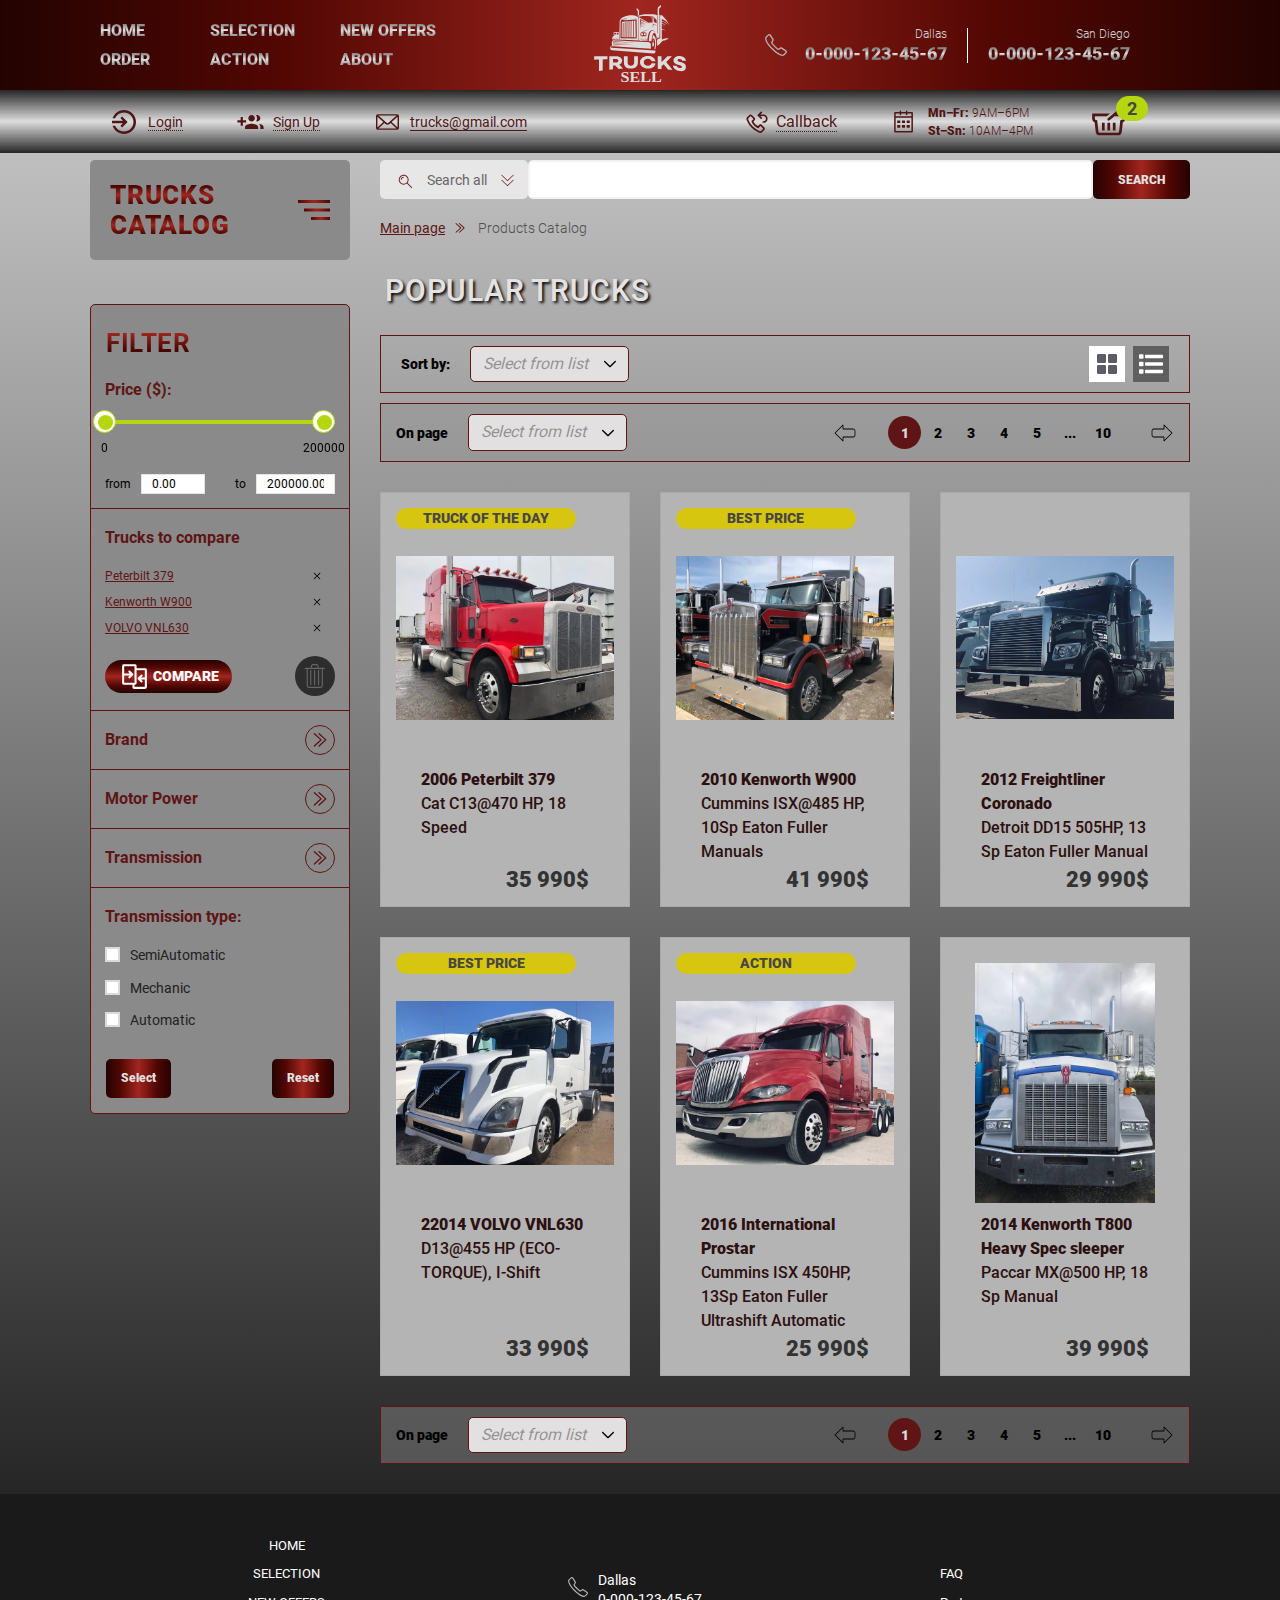
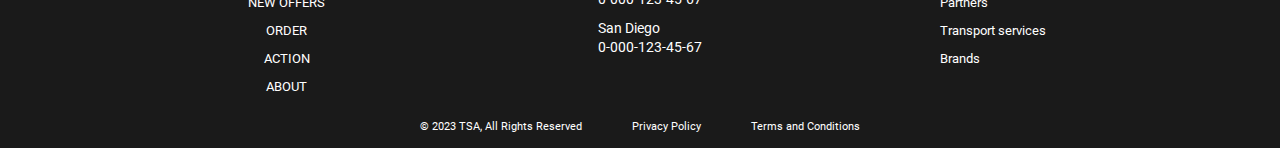
<file: catalog.html>
<!DOCTYPE html>
<html lang="en">
	<head>
	<meta charset="UTF-8">
	<meta http-equiv="X-UA-Compatible" content="IE=edge">
	<meta name="viewport" content="width=device-width, initial-scale=1.0">
	<link rel="stylesheet" href="https://cdn.jsdelivr.net/npm/swiper@10/swiper-bundle.min.css?_v=20240322132045"/>
	<link rel="stylesheet" href="css/style.min.css?_v=20240322132045">
	<title>Truck shop catalog</title>
</head>
	<body>
		<div class="wrapper">
			<header class="header">
	<div class="heder__top top-header">
		<div class="top-header__content _container">
			<div class="top-header__column">
				<div class="top-header__menu menu">
					<div class="menu__icon icon-menu">
						<span></span>
					</div>
					<nav class="menu__body">
						<ul class="menu__list">
							<li><a href="index.html" class="menu__link">Home</a></li>
							<li><a href="catalog.html" class="menu__link">Selection</a></li>
							<li><a href="index.html#newoffers" class="menu__link">New offers</a></li>
							<li><a href="checkout.html" class="menu__link">Order</a></li>
							<li><a href="truck.html" class="menu__link">Action</a></li>
							<li><a href="index.html#about" class="menu__link">About</a></li>
						</ul>
					</nav>
				</div>
			</div>
			<div class="top-header__column top-header__column_logo">
				<a href="index.html" class="top-header__logo ibg"><img src="img/logo-t.svg" alt=""></a>
			</div>
			<div class="top-header__column top-header__column-forcart">
				<div class="top-header__contacts contacts-header">
					<div data-da=".menu__body,650,6" class="contacts-header__column">
						<div  class="contacts-header__item contacts-header__item_icon">
							<div class="contacts-header__label">Dallas</div>
							<a href="tel:84991234567" class="contacts-header__phone">0-000-123-45-67</a>
						</div>
					</div>
					<div data-da=".menu__body,992,last" class="contacts-header__column contacts-header__column">
						<div class="contacts-header__item contacts-header__item_second-phone">
							<div class="contacts-header__label">San Diego</div>
							<a href="tel:88001234567" class="contacts-header__phone">0-000-123-45-67</a>
						</div>
					</div>
				</div>
			</div>
		</div>
	</div>
	<div class="header__bottom bottom-header">
		<div class="bottom-header__container _container">
			<div class="bottom-header__row">
				<div class="bottom-header__column">
					<ul data-da=".menu__body,640,last" class="bottom-header__actions actions-header">
						<li>
							<a href="" class="actions-header__item actions-header__item_login"><span>Login</span></a>
						</li>
						<li>
							<a href="" class="actions-header__item actions-header__item_reg"><span>Sign Up</span></a>
						</li>
						<li>
							<a href="mailto:trucks@gmail.com" class="actions-header__item actions-header__item_email"><span>trucks@gmail.com</span></a>
						</li>
					</ul>
				</div>
				<div class="bottom-header__column">
					<div class="bottom-header__info info-header">
						<div class="info-header__column">
							<a data-da=".actions-header,645,0" href="" class="info-header__callback"><span>Callback</span></a>
						</div>
						<div class="info-header__column">
							<div class="info-header__schedule">
								<p><span>Mn–Fr:</span> 9AM–6PM</p>
								<p><span>St–Sn:</span> 10AM–4PM</p>
							</div>
						</div>
						<div class="info-header__column">
							<a data-da=".top-header__column-forcart,640,last" href="" class="info-header__cart">
								<span>2</span>
							</a>
						</div>
					</div>
				</div>
			</div>
		</div>
	</div>
</header>





			<main class="page">
				<div class="page__container _container">
					<aside class="page__side">
						<nav class="page__menu menu-page">
							<div class="menu-page__header">
								<div class="menu-page__title">
										<span>Trucks Catalog</span>
								</div>
								<div class="menu-page__burger">
									<span></span>
								</div>
							</div>
							<div class="menu-page__body">
								<ul class="menu-page__list">
									<li class="menu-page__parent">
										<a class="menu-page__link" href="">Peterbilt</a>
										<div class="menu-page__submenu submenu-page">
											<div class="submenu-page__item">
												<ul class="submenu-page__menu">
													<li><a href="" class="submenu-page__link">Peterbilt 379</a></li>
													<li><a href="" class="submenu-page__link">Peterbilt 589</a></li>
													<li><a href="" class="submenu-page__link">Peterbilt 389X</a></li>
													<li><a href="" class="submenu-page__link">Peterbilt 389</a></li>
												</ul>
												<div class="submenu-page__product">
													<div class="item-product">
														<div class="item-product__labels">
															<div class="item-product__label">Truck of the day</div>
														</div>
														<a href="" class="item-product__image">
															<picture><source srcset="img/trucks/pete-1.webp" type="image/webp"><img src="img/trucks/pete-1.jpg" alt="peterbilt"></picture>
														</a>
														<div class="item-product__body">
															<a href="" class="item-product__title">2006 Peterbilt 379, with a Cat C13@470 HP, 18 Speed</a>
															<div class="item-product__footer">
																<div class="item-product__old-price">38 990$</div>
																	<a href="" class="item-product__add"></a>
																	<div class="item-product__price">35 990$</div>
															</div>
														</div>
													</div>
												</div>
											</div>
										</div>
									</li>
									<li class="menu-page__parent">
										<a class="menu-page__link" href="">Kenworth</a>
										<div class="menu-page__submenu submenu-page">
											<div class="submenu-page__item">
												<ul class="submenu-page__menu">
													<li><a href="" class="submenu-page__link">Kenworth W900</a></li>
													<li><a href="" class="submenu-page__link">Kenworth T680E</a></li>
													<li><a href="" class="submenu-page__link">Kenworth T680</a></li>
													<li><a href="" class="submenu-page__link">Kenworth T800</a></li>
												</ul>
												<div class="submenu-page__product">
													<div class="item-product">
														<div class="item-product__labels">
															<div class="item-product__label">Best Price</div>
														</div>
														<a href="" class="item-product__image">
															<picture><source srcset="img/trucks/kenw-1.webp" type="image/webp"><img src="img/trucks/kenw-1.jpg" alt="Kenworth"></picture>
														</a>
														<div class="item-product__body">
															<a href="" class="item-product__title">2010 Kenworth W900’s, with Cummins ISX@485 HP, 10 Sp Eaton Fuller Manuals</a>
															<div class="item-product__footer">
																<!-- <div class="item-product__old-price">64 990$</div> -->
																	<a href="" class="item-product__add"></a>
																	<div class="item-product__price">41 990$</div>
															</div>
														</div>
													</div>
												</div>
											</div>
										</div>
									</li>
									<li class="menu-page__parent">
										<a class="menu-page__link" href="">Freightliner</a>
										<div class="menu-page__submenu submenu-page">
											<div class="submenu-page__item">
												<ul class="submenu-page__menu">
													<li><a href="" class="submenu-page__link">Freightliner Coronado</a></li>
													<li><a href="" class="submenu-page__link">Freightliner Cascadia</a></li>
													<li><a href="" class="submenu-page__link">Freightliner FLD</a></li>
													<li><a href="" class="submenu-page__link">Freightliner FLB</a></li>
												</ul>
												<div class="submenu-page__product">
													<div class="item-product">
														<div class="item-product__labels">
															<!-- <div class="item-product__label">Product of the day</div> -->
														</div>
														<a href="" class="item-product__image">
															<picture><source srcset="img/trucks/fre-1.webp" type="image/webp"><img src="img/trucks/fre-1.jpg" alt="Freightliner"></picture>
														</a>
														<div class="item-product__body">
															<a href="" class="item-product__title">2012 Freightliner Coronado Midroof, with a Detroit DD15 505 HP, 13 Sp Eaton Fuller Manual</a>
															<div class="item-product__footer">
																<div class="item-product__old-price">32 990$</div>
																	<a href="" class="item-product__add"></a>
																	<div class="item-product__price">29 990$</div>
															</div>
														</div>
													</div>
												</div>
											</div>
										</div>
									</li>
									<li class="menu-page__parent">
										<a class="menu-page__link" href="">Volvo</a>
										<div class="menu-page__submenu submenu-page">
											<div class="submenu-page__item">
												<ul class="submenu-page__menu">
													<li><a href="" class="submenu-page__link">Volvo VNL630</a></li>
													<li><a href="" class="submenu-page__link">Volvo VNL300</a></li>
													<li><a href="" class="submenu-page__link">Volvo VNL740</a></li>
													<li><a href="" class="submenu-page__link">Volvo VNL760</a></li>
												</ul>
												<div class="submenu-page__product">
													<div class="item-product">
														<div class="item-product__labels">
															<div class="item-product__label">Best Price</div>
														</div>
														<a href="" class="item-product__image">
															<picture><source srcset="img/trucks/volvo-1.webp" type="image/webp"><img src="img/trucks/volvo-1.jpg" alt="VOLVO"></picture>
														</a>
														<div class="item-product__body">
															<a href="" class="item-product__title">2014 VOLVO VNL630, with a D13@455 HP (ECO-TORQUE), I-Shift</a>
															<div class="item-product__footer">
																<div class="item-product__old-price">34 990$</div>
																	<a href="" class="item-product__add"></a>
																	<div class="item-product__price">33 990$</div>
															</div>
														</div>
													</div>
												</div>
											</div>
										</div>
									</li>
									<li class="menu-page__parent">
										<a class="menu-page__link" href="">International</a>
										<div class="menu-page__submenu submenu-page">
											<div class="submenu-page__item">
												<ul class="submenu-page__menu">
													<li><a href="" class="submenu-page__link">International Prostar</a></li>
													<li><a href="" class="submenu-page__link">International LT</a></li>
													<li><a href="" class="submenu-page__link">International Lonestar</a></li>
													<li><a href="" class="submenu-page__link">International HX</a></li>
												</ul>
												<div class="submenu-page__product">
													<div class="item-product">
														<div class="item-product__labels">
															<div class="item-product__label">Action</div>
														</div>
														<a href="" class="item-product__image">
															<picture><source srcset="img/trucks/inter-1.webp" type="image/webp"><img src="img/trucks/inter-1.jpg" alt="International"></picture>
														</a>
														<div class="item-product__body">
															<a href="" class="item-product__title">2016 International Prostar Cummins ISX 450HP, 13Sp Eaton Fuller Ultrashift Automatic</a>
															<div class="item-product__footer">
																<div class="item-product__old-price">29 990$</div>
																	<a href="" class="item-product__add"></a>
																	<div class="item-product__price">25 990$</div>
															</div>
														</div>
													</div>
												</div>
											</div>
										</div>
									</li>
									<li class="menu-page__parent">
										<a class="menu-page__link" href="">Mack</a>
										<div class="menu-page__submenu submenu-page">
											<div class="submenu-page__item">
												<ul class="submenu-page__menu">
													<li><a href="" class="submenu-page__link">Mack Anthem</a></li>
													<li><a href="" class="submenu-page__link">Mack Pinnacle</a></li>
													<li><a href="" class="submenu-page__link">Mack Superliner</a></li>
													<li><a href="" class="submenu-page__link">Mack MD</a></li>
												</ul>
												<div class="submenu-page__product">
													<div class="item-product">
														<div class="item-product__labels">
															<!-- <div class="item-product__label">Product of the day</div> -->
														</div>
														<a href="" class="item-product__image">
															<picture><source srcset="img/trucks/Mack-1.webp" type="image/webp"><img src="img/trucks/Mack-1.png" alt="Mack"></picture>
														</a>
														<div class="item-product__body">
															<a href="" class="item-product__title">2022, Mack Anthem, MP8-505A Engine, Eaton-Fuller 9-18 Speed Manual</a>
															<div class="item-product__footer">
																<!-- <div class="item-product__old-price">64 990$</div> -->
																	<a href="" class="item-product__add"></a>
																	<div class="item-product__price">64 990$</div>
															</div>
														</div>
													</div>
												</div>
											</div>
										</div>
									</li>
									<li class="menu-page__parent">
										<a class="menu-page__link" href="">Western Star</a>
										<div class="menu-page__submenu submenu-page">
											<div class="submenu-page__item">
												<ul class="submenu-page__menu">
													<li><a href="" class="submenu-page__link">Western Star 57X</a></li>
													<li><a href="" class="submenu-page__link">Western Star 49X</a></li>
													<li><a href="" class="submenu-page__link">Western Star 47X</a></li>
													<li><a href="" class="submenu-page__link">Western Star 5700XE</a></li>
												</ul>
												<div class="submenu-page__product">
													<div class="item-product">
														<div class="item-product__labels">
															<!-- <div class="item-product__label">Product of the day</div> -->
														</div>
														<a href="" class="item-product__image">
															<picture><source srcset="img/trucks/ws-1.webp" type="image/webp"><img src="img/trucks/ws-1.jpg" alt="Western Star"></picture>
														</a>
														<div class="item-product__body">
															<a href="" class="item-product__title">2022 Western Star 57X, Detroit® DD15® 425-505 HP, Eaton Fuller Manual 18-speed</a>
															<div class="item-product__footer">
																<!-- <div class="item-product__old-price">64 990$</div> -->
																	<a href="" class="item-product__add"></a>
																	<div class="item-product__price">80 990$</div>
															</div>
														</div>
													</div>
												</div>
											</div>
										</div>
									</li>
									<li><a class="menu-page__link" href="">Dump Trucks</a></li>
									<li><a class="menu-page__link" href="">Trailers</a></li>
									<li><a class="menu-page__link" href="">Engines</a></li>
									<li><a class="menu-page__link" href="">Parts</a></li>
									<li><a class="menu-page__link" href="">Tunings</a></li>
									<li><a class="menu-page__link" href="">Equipment</a></li>
									<li><a class="menu-page__link" href="">Accesories</a></li>
								</ul>
							</div>
					</nav>
						<form action="#" class="filter">
							<div class="filter__title">Filter</div>
							<div class="filter__content">
								<div class="filter__body">
									<div class="filter__section section-filter">
										<div class="section-filter__title">Price ($):</div>
										<div class="section-filter__body">
											<div class="price-filter">
												<div class="price-filter__slider"></div>
												<div class="price-filter__values values-price-filter">
													<div class="values-price-filter__column">
														<div class="values-price-filter__label">from</div>
														<div class="values-price-filter__input">
															<input id="price-start" autocomplete="off" type="text" name="form[]" class="input">
														</div>
													</div>
													<div class="values-price-filter__column">
														<div class="values-price-filter__label">to</div>
														<div class="values-price-filter__input">
															<input id="price-end" autocomplete="off" type="text" name="form[]" class="input">
														</div>
													</div>
												</div>
											</div>
										</div>
									</div>
									<div class="filter__section section-filter">
										<div class="section-filter__title">Trucks to compare</div>
										<div class="section-filter__body">
											<div class="compare-filter">
												<div class="compare-filter__items">
													<div class="compare-filter__item">
														<a href="" class="compare-filter__link">Peterbilt 379</a>
														<a href="" class="compare-filter__remove"></a>
													</div>
													<div class="compare-filter__item">
														<a href="" class="compare-filter__link">Kenworth W900</a>
														<a href="" class="compare-filter__remove"></a>
													</div>
													<div class="compare-filter__item">
														<a href="" class="compare-filter__link">VOLVO VNL630</a>
														<a href="" class="compare-filter__remove"></a>
													</div>
												</div>
												<div class="compare-filter__footer">
													<a href="" class="compare-filter__button"><span>Compare</span></a>
													<a href="" class="compare-filter__clean"></a>
												</div>
											</div>
										</div>
									</div>
									<div class="filter__section section-filter">
										<div class="section-filter__title _spoiler">Brand</div>
										<div class="section-filter__body-spoiler">
											<label class="section-filter__checkbox checkbox">
												<input data-error="error" type="checkbox" class="checkbox__input" value="1" name="form[]">
												<span class="checkbox__text"><span>Peterbilt</span></span>
											</label>
											<label class="section-filter__checkbox checkbox">
												<input data-error="error" type="checkbox" class="checkbox__input" value="1" name="form[]">
												<span class="checkbox__text"><span>Kenworth</span></span>
											</label>
											<label class="section-filter__checkbox checkbox">
												<input data-error="error" type="checkbox" class="checkbox__input" value="1" name="form[]">
												<span class="checkbox__text"><span>Freightliner</span></span>
											</label>
											<label class="section-filter__checkbox checkbox">
												<input data-error="error" type="checkbox" class="checkbox__input" value="1" name="form[]">
												<span class="checkbox__text"><span>Mack</span></span>
											</label>
											<label class="section-filter__checkbox checkbox">
												<input data-error="error" type="checkbox" class="checkbox__input" value="1" name="form[]">
												<span class="checkbox__text"><span>International</span></span>
											</label>
											<label class="section-filter__checkbox checkbox">
												<input data-error="error" type="checkbox" class="checkbox__input" value="1" name="form[]">
												<span class="checkbox__text"><span>Volvo</span></span>
											</label>
											<label class="section-filter__checkbox checkbox">
												<input data-error="error" type="checkbox" class="checkbox__input" value="1" name="form[]">
												<span class="checkbox__text"><span>Western Star</span></span>
											</label>
										</div>
									</div>
									<div class="filter__section section-filter">
										<div class="section-filter__title _spoiler">Motor Power</div>
										<div class="section-filter__body-spoiler">
											<label class="section-filter__checkbox checkbox">
												<input data-error="error" type="checkbox" class="checkbox__input" value="1" name="form[]">
												<span class="checkbox__text"><span>400hp</span></span>
											</label>
											<label class="section-filter__checkbox checkbox">
												<input data-error="error" type="checkbox" class="checkbox__input" value="1" name="form[]">
												<span class="checkbox__text"><span>500hp</span></span>
											</label>
											<label class="section-filter__checkbox checkbox">
												<input data-error="error" type="checkbox" class="checkbox__input" value="1" name="form[]">
												<span class="checkbox__text"><span>600hp</span></span>
											</label>
											<label class="section-filter__checkbox checkbox">
												<input data-error="error" type="checkbox" class="checkbox__input" value="1" name="form[]">
												<span class="checkbox__text"><span>700hp</span></span>
											</label>
											<label class="section-filter__checkbox checkbox">
												<input data-error="error" type="checkbox" class="checkbox__input" value="1" name="form[]">
												<span class="checkbox__text"><span>750hp</span></span>
											</label>
										</div>
									</div>
									<div class="filter__section section-filter">
										<div class="section-filter__title _spoiler">Transmission</div>
										<div class="section-filter__body-spoiler">
											<label class="section-filter__checkbox checkbox">
												<input data-error="error" type="checkbox" class="checkbox__input" value="1" name="form[]">
												<span class="checkbox__text"><span>10sp</span></span>
											</label>
											<label class="section-filter__checkbox checkbox">
												<input data-error="error" type="checkbox" class="checkbox__input" value="1" name="form[]">
												<span class="checkbox__text"><span>13sp</span></span>
											</label>
											<label class="section-filter__checkbox checkbox">
												<input data-error="error" type="checkbox" class="checkbox__input" value="1" name="form[]">
												<span class="checkbox__text"><span>18sp</span></span>
											</label>
											<label class="section-filter__checkbox checkbox">
												<input data-error="error" type="checkbox" class="checkbox__input" value="1" name="form[]">
												<span class="checkbox__text"><span>IShift</span></span>
											</label>
											<label class="section-filter__checkbox checkbox">
												<input data-error="error" type="checkbox" class="checkbox__input" value="1" name="form[]">
												<span class="checkbox__text"><span>Ultrashift</span></span>
											</label>
										</div>
									</div>
									<div class="filter__section section-filter">
										<div class="section-filter__title">Transmission type:</div>
										<div class="section-filter__body">
											<label class="section-filter__checkbox checkbox">
												<input data-error="error" type="checkbox" class="checkbox__input" value="1" name="form[]">
												<span class="checkbox__text"><span>SemiAutomatic</span></span>
											</label>
											<label class="section-filter__checkbox checkbox">
												<input data-error="error" type="checkbox" class="checkbox__input" value="1" name="form[]">
												<span class="checkbox__text"><span>Mechanic</span></span>
											</label>
											<label class="section-filter__checkbox checkbox">
												<input data-error="error" type="checkbox" class="checkbox__input" value="1" name="form[]">
												<span class="checkbox__text"><span>Automatic</span></span>
											</label>
										</div>
									</div>
								</div>
								<div class="filter__footer">
									<button type="submit" class="filter__btn btn">Select</button>
									<button type="reset" class="filter__btn btn">Reset</button>
								</div>
							</div>
						</form>
					</aside>
					<div class="page__content">
						<form action="#" class="page__search search-page">
							<div class="search-page__select">
								<div class="search-page__title"><span>Search all</span><span data-text="Selected:" class="search-page__quantity"></span></div>
								<div class="search-page__categories categories-search">
									<div class="categories-search__row">
										<div class="categories-search__column">
											<ul class="categories-search__list">
												<li>
													<label class="categories-search__checkbox checkbox">
														<input data-error="error" class="checkbox__input" type="checkbox" value="1" name="form[]">
														<span class="checkbox__text"><span>Peterbilt</span></span>
													</label>
												</li>
												<li>
													<label class="categories-search__checkbox checkbox">
														<input data-error="error" class="checkbox__input" type="checkbox" value="1" name="form[]">
														<span class="checkbox__text"><span>Kenworth</span></span>
													</label>
												</li>
												<li>
													<label class="categories-search__checkbox checkbox">
														<input data-error="error" class="checkbox__input" type="checkbox" value="1" name="form[]">
														<span class="checkbox__text"><span>Freightliner</span></span>
													</label>
												</li>
												<li>
													<label class="categories-search__checkbox checkbox">
														<input data-error="error" class="checkbox__input" type="checkbox" value="1" name="form[]">
														<span class="checkbox__text"><span>Volvo</span></span>
													</label>
												</li>
												<li>
													<label class="categories-search__checkbox checkbox">
														<input data-error="error" class="checkbox__input" type="checkbox" value="1" name="form[]">
														<span class="checkbox__text"><span>International</span></span>
													</label>
												</li>
											</ul>
										</div>
										<div class="categories-search__column">
											<ul class="categories-search__list">
												<li>
													<label class="categories-search__checkbox checkbox">
														<input data-error="error" class="checkbox__input" type="checkbox" value="1" name="form[]">
														<span class="checkbox__text"><span>Western Star</span></span>
													</label>
												</li>
												<li>
													<label class="categories-search__checkbox checkbox">
														<input data-error="error" class="checkbox__input" type="checkbox" value="1" name="form[]">
														<span class="checkbox__text"><span>Mack</span></span>
													</label>
												</li>
												<li>
													<label class="categories-search__checkbox checkbox">
														<input data-error="error" class="checkbox__input" type="checkbox" value="1" name="form[]">
														<span class="checkbox__text"><span>Dump Trucks</span></span>
													</label>
												</li>
												<li>
													<label class="categories-search__checkbox checkbox">
														<input data-error="error" class="checkbox__input" type="checkbox" value="1" name="form[]">
														<span class="checkbox__text"><span>Trailers</span></span>
													</label>
												</li>
												<li>
													<label class="categories-search__checkbox checkbox">
														<input data-error="error" class="checkbox__input" type="checkbox" value="1" name="form[]">
														<span class="checkbox__text"><span>Engines</span></span>
													</label>
												</li>
											</ul>
										</div>
										<div class="categories-search__column">
											<ul class="categories-search__list">
												<li>
													<label class="categories-search__checkbox checkbox">
														<input data-error="error" class="checkbox__input" type="checkbox" value="1" name="form[]">
														<span class="checkbox__text"><span>Parts</span></span>
													</label>
												</li>
												<li>
													<label class="categories-search__checkbox checkbox">
														<input data-error="error" class="checkbox__input" type="checkbox" value="1" name="form[]">
														<span class="checkbox__text"><span>Tuning</span></span>
													</label>
												</li>
												<li>
													<label class="categories-search__checkbox checkbox">
														<input data-error="error" class="checkbox__input" type="checkbox" value="1" name="form[]">
														<span class="checkbox__text"><span>Equipment</span></span>
													</label>
												</li>
												<li>
													<label class="categories-search__checkbox checkbox">
														<input data-error="error" class="checkbox__input" type="checkbox" value="1" name="form[]">
														<span class="checkbox__text"><span>Accesories</span></span>
													</label>
												</li>
												<li>
													<label class="categories-search__checkbox checkbox">
														<input data-error="error" class="checkbox__input" type="checkbox" value="1" name="form[]">
														<span class="checkbox__text"><span>Catalog</span></span>
													</label>
												</li>
											</ul>
										</div>
									</div>
								</div>
							</div>
							<div class="search-page__input">
								<input autocomplete="off" type="text" name="form[]" data-error="Error" data-value="">
							</div>
							<button type="submit" class="search-page__btn btn">Search</button>
						</form>
						<nav class="breadcrumbs">
							<ul class="breadcrumbs__list">
								<li>
									<a href="index.html" class="breadcrumbs__link">Main page</a>
								</li>
								<li>
									<span class="breadcrumbs__item">Products Catalog</span>
								</li>
							</ul>
						</nav>
						<div class="catalog">
							<h1 class="catalog__title">popular trucks</h1>
							<div class="catalog__actions actions-catalog">
								<div class="actions-catalog__order order-catalog">
									<div class="order-catalog__label">Sort by:</div>
									<div class="order-catalog__select">
										<!-- <select name="form[]" class="form"> -->
											<!-- <option value="1" selected="selected">by default</option>
											<option value="2">by price</option>
											<option value="3">by name</option> -->
										<!-- </select> -->
										<div class="itc-select" id="select-1">
											<button type="button" class="itc-select__toggle" name="products" value="" data-select="toggle" data-index="-1">Select from list</button>
											<div class="itc-select__dropdown">
											<ul class="itc-select__options">
												<li class="itc-select__option" data-select="option" data-value="by default" data-index="0">by default</li>
												<li class="itc-select__option" data-select="option" data-value="by price" data-index="1">by price</li>
												<li class="itc-select__option" data-select="option" data-value="by name" data-index="2">by name</li>
											</ul>
											</div>
										</div>
									</div>
								</div>
								<div class="actions-catalog__view view-catalog">
									<div class="view-catalog__item view-catalog__item_grid"></div>
									<div class="view-catalog__item view-catalog__item_list"></div>
								</div>
							</div>
							<div class="catalog__navi navi-catalog navi-catalog_top">
								<div class="navi-catalog__show show-catalog">
									<div class="show-catalog__label">On page</div>
									<div class="show-catalog__select show">
										<div class="itc-select" id="select-2">
											<button type="button" class="itc-select__toggle" name="navigation" value="" data-select="toggle" data-index="-1">Select from list</button>
											<div class="itc-select__dropdown">
											<ul class="itc-select__options">
												<li class="itc-select__option" data-select="option" data-value="by default" data-index="0">10</li>
												<li class="itc-select__option" data-select="option" data-value="by price" data-index="1">18</li>
												<li class="itc-select__option" data-select="option" data-value="by name" data-index="2">32</li>
												<li class="itc-select__option" data-select="option" data-value="by name" data-index="2">100</li>
											</ul>
											</div>
										</div>
									</div>
								</div>
								<div class="navi-catalog__pages">
									<div class="pagging">
	<a href="" class="pagging__arrow"></a>
	<ul class="pagging__list">
		<li>
			<a href="" class="pagging__item _active">1</a>
		</li>
		<li>
			<a href="" class="pagging__item">2</a>
		</li>
		<li>
			<a href="" class="pagging__item">3</a>
		</li>
		<li>
			<a href="" class="pagging__item">4</a>
		</li>
		<li>
			<a href="" class="pagging__item">5</a>
		</li>
		<li>
			<a href="" class="pagging__item">...</a>
		</li>
		<li>
			<a href="" class="pagging__item">10</a>
		</li>
	</ul>
	<a href="" class="pagging__arrow"></a>
</div>
								</div>
							</div>
							<div class="catalog__products items-products">
								<div class="items-products__column">
									<div class="item-product">
										<div class="item-product__labels">
											<div class="item-product__label">Truck of the day</div>
										</div>
										<a href="truck.html" class="item-product__image">
											<picture><source srcset="img/trucks/pete-1.webp" type="image/webp"><img src="img/trucks/pete-1.jpg" alt="peterbilt"></picture>
										</a>
										<div class="item-product__body">
											<a href="truck.html" class="item-product__title">
												<span>2006 Peterbilt 379</span>
												Cat C13@470 HP, 18 Speed
											</a>
											<div class="item-product__footer">
												<a href="truck.html" class="item-product__button">
													<span>more</span>
												</a>
													<!-- <a href="" class="item-product__add"></a> -->
													<div class="item-product__price">35 990$</div>
											</div>
										</div>
										<div class="item-product__hover hover-item-product">
											<a href="truck.html" class="hover-item-product__title">
												<span>Peterbilt 379:</span>
												Mileage 878,000
											</a>
											<div class="hover-item-product__options options-item-product">
												<div class="options-item-product__item">
													<div class="options-item-product__label">Engine:</div>
													<div class="options-item-product__value">Cat C13@470 HP</div>
												</div>
												<div class="options-item-product__item">
													<div class="options-item-product__label">Transmission:</div>
													<div class="options-item-product__value">18 Speed</div>
												</div>
												<div class="options-item-product__item">
													<div class="options-item-product__label">Year:</div>
													<div class="options-item-product__value">2006</div>
												</div>
											</div>
											<div class="hover-item-product__body">
												<a href="truck.html" class="hover-item-product__cart"></a>
											</div>
											<div class="hover-item-product__footer">
												<div class="hover-item-product__old-price">38 990$</div>
												<a href="truck.html" class="hover-item-product__stock">More</a>
												<div class="hover-item-product__price">35 990$</div>
											</div>
										</div>
									</div>
								</div>
								<div class="items-products__column">
									<div class="item-product">
										<div class="item-product__labels">
											<div class="item-product__label">Best Price</div>
										</div>
										<a href="truck-2.html" class="item-product__image">
											<picture><source srcset="img/trucks/kenw-1.webp" type="image/webp"><img src="img/trucks/kenw-1.jpg" alt="Kenworth"></picture>
										</a>
										<div class="item-product__body">
											<a href="" class="item-product__title">
												<span>2010 Kenworth W900</span>
												Cummins ISX@485 HP, 10Sp Eaton Fuller Manuals
											</a>
											<div class="item-product__footer">
												<a href="truck-2.html" class="item-product__button">
													<span>more</span>
												</a>
													<div class="item-product__price">41 990$</div>
											</div>
										</div>
										<div class="item-product__hover hover-item-product">
											<a href="truck-2.html" class="hover-item-product__title">
												<span>Kenworth W900:</span>
												Mileage 127,000
											</a>
											<div class="hover-item-product__options options-item-product">
												<div class="options-item-product__item">
													<div class="options-item-product__label">Engine:</div>
													<div class="options-item-product__value">Cummins ISX@485</div>
												</div>
												<div class="options-item-product__item">
													<div class="options-item-product__label">Transmission:</div>
													<div class="options-item-product__value">10 Sp Manual</div>
												</div>
												<div class="options-item-product__item">
													<div class="options-item-product__label">Year:</div>
													<div class="options-item-product__value">2010</div>
												</div>
											</div>
											<div class="hover-item-product__body">
												<a href="truck-2.html" class="hover-item-product__cart"></a>
											</div>
											<div class="hover-item-product__footer">
												<!-- <div class="hover-item-product__old-price">65 990$</div> -->
												<a href="truck-2.html" class="hover-item-product__stock">More</a>
												<div class="hover-item-product__price">41 990$</div>
											</div>
										</div>
									</div>
								</div>
								<div class="items-products__column">
									<div class="item-product">
										<div class="item-product__labels">
											<!-- <div class="item-product__label">Best Price</div> -->
										</div>
										<a href="truck-3.html" class="item-product__image">
											<picture><source srcset="img/trucks/fre-1.webp" type="image/webp"><img src="img/trucks/fre-1.jpg" alt="Freightliner"></picture>
										</a>
										<div class="item-product__body">
											<a href="" class="item-product__title">
												<span>2012 Freightliner Coronado</span>
												Detroit DD15 505HP, 13 Sp Eaton Fuller Manual
											</a>
											<div class="item-product__footer">
												<a href="truck-3.html" class="item-product__button">
													<span>more</span>
												</a>
													<div class="item-product__price">29 990$</div>
											</div>
										</div>
										<div class="item-product__hover hover-item-product">
											<a href="truck-3.html" class="hover-item-product__title">
												<span>Freightliner Coronado:</span>
												Mileage 99,000
											</a>
											<div class="hover-item-product__options options-item-product">
												<div class="options-item-product__item">
													<div class="options-item-product__label">Engine:</div>
													<div class="options-item-product__value">Detroit DD15 505HP</div>
												</div>
												<div class="options-item-product__item">
													<div class="options-item-product__label">Transmission:</div>
													<div class="options-item-product__value">13 Sp Manual</div>
												</div>
												<div class="options-item-product__item">
													<div class="options-item-product__label">Year:</div>
													<div class="options-item-product__value">2012</div>
												</div>
											</div>
											<div class="hover-item-product__body">
												<a href="truck-3.html" class="hover-item-product__cart"></a>
											</div>
											<div class="hover-item-product__footer">
												<!-- <div class="hover-item-product__old-price">65 990$</div> -->
												<a href="truck-3.html" class="hover-item-product__stock">More</a>
												<div class="hover-item-product__price">29 990$</div>
											</div>
										</div>
									</div>
								</div>
								<div class="items-products__column">
									<div class="item-product">
										<div class="item-product__labels">
											<div class="item-product__label">Best Price</div>
										</div>
										<a href="truck-4.html" class="item-product__image">
											<picture><source srcset="img/trucks/volvo-1.webp" type="image/webp"><img src="img/trucks/volvo-1.jpg" alt="VOLVO"></picture>
										</a>
										<div class="item-product__body">
											<a href="" class="item-product__title">
												<span>22014 VOLVO VNL630</span>
												D13@455 HP (ECO-TORQUE), I-Shift
											</a>
											<div class="item-product__footer">
												<a href="truck-4.html" class="item-product__button">
													<span>more</span>
												</a>
													<div class="item-product__price">33 990$</div>
											</div>
										</div>
										<div class="item-product__hover hover-item-product">
											<a href="truck-4.html" class="hover-item-product__title">
												<span>VOLVO VNL630:</span>
												Mileage 412,000
											</a>
											<div class="hover-item-product__options options-item-product">
												<div class="options-item-product__item">
													<div class="options-item-product__label">Engine:</div>
													<div class="options-item-product__value">D13@455 HP (ECO-TORQUE)</div>
												</div>
												<div class="options-item-product__item">
													<div class="options-item-product__label">Transmission:</div>
													<div class="options-item-product__value">iShift</div>
												</div>
												<div class="options-item-product__item">
													<div class="options-item-product__label">Year:</div>
													<div class="options-item-product__value">2014</div>
												</div>
											</div>
											<div class="hover-item-product__body">
												<a href="truck-4.html" class="hover-item-product__cart"></a>
											</div>
											<div class="hover-item-product__footer">
												<div class="hover-item-product__old-price">34 990$</div>
												<a href="truck-4.html" class="hover-item-product__stock">More</a>
												<div class="hover-item-product__price">33 990$</div>
											</div>
										</div>
									</div>
								</div>
								<div class="items-products__column">
									<div class="item-product">
										<div class="item-product__labels">
											<div class="item-product__label">Action</div>
										</div>
										<a href="truck-5.html" class="item-product__image">
											<picture><source srcset="img/trucks/inter-1.webp" type="image/webp"><img src="img/trucks/inter-1.jpg" alt="International"></picture>
										</a>
										<div class="item-product__body">
											<a href="truck-5.html" class="item-product__title">
												<span>2016 International Prostar</span>
												Cummins ISX 450HP, 13Sp Eaton Fuller Ultrashift Automatic
											</a>
											<div class="item-product__footer">
												<a href="truck-5.html" class="item-product__button">
													<span>more</span>
												</a>
													<div class="item-product__price">25 990$</div>
											</div>
										</div>
										<div class="item-product__hover hover-item-product">
											<a href="truck-5.html" class="hover-item-product__title">
												<span>International Prostar:</span>
												Mileage 698,000
											</a>
											<div class="hover-item-product__options options-item-product">
												<div class="options-item-product__item">
													<div class="options-item-product__label">Engine:</div>
													<div class="options-item-product__value">Cummins ISX 450HP</div>
												</div>
												<div class="options-item-product__item">
													<div class="options-item-product__label">Transmission:</div>
													<div class="options-item-product__value">13Sp Eaton Fuller</div>
												</div>
												<div class="options-item-product__item">
													<div class="options-item-product__label">Year:</div>
													<div class="options-item-product__value">2016</div>
												</div>
											</div>
											<div class="hover-item-product__body">
												<a href="truck-5.html" class="hover-item-product__cart"></a>
											</div>
											<div class="hover-item-product__footer">
												<div class="hover-item-product__old-price">29 990$</div>
												<a href="truck-5.html" class="hover-item-product__stock">More</a>
												<div class="hover-item-product__price">25 990$</div>
											</div>
										</div>
									</div>
								</div>
								<div class="items-products__column">
									<div class="item-product">
										<div class="item-product__labels">
											<!-- <div class="item-product__label">Action</div> -->
										</div>
										<a href="truck-6.html" class="item-product__image">
											<picture><source srcset="img/trucks/kenw-t800-1.webp" type="image/webp"><img src="img/trucks/kenw-t800-1.jpg" alt="Kenworth"></picture>
										</a>
										<div class="item-product__body">
											<a href="truck-6.html" class="item-product__title">
												<span>2014 Kenworth T800 Heavy Spec sleeper</span>
												Paccar MX@500 HP, 18 Sp Manual
											</a>
											<div class="item-product__footer">
												<a href="truck-6.html" class="item-product__button">
													<span>more</span>
												</a>
													<div class="item-product__price">39 990$</div>
											</div>
										</div>
										<div class="item-product__hover hover-item-product">
											<a href="truck-6.html" class="hover-item-product__title">
												<span>Kenworth T800:</span>
												Mileage 645,000
											</a>
											<div class="hover-item-product__options options-item-product">
												<div class="options-item-product__item">
													<div class="options-item-product__label">Engine:</div>
													<div class="options-item-product__value">Paccar MX@500HP</div>
												</div>
												<div class="options-item-product__item">
													<div class="options-item-product__label">Transmission:</div>
													<div class="options-item-product__value">18 Sp Manual</div>
												</div>
												<div class="options-item-product__item">
													<div class="options-item-product__label">Year:</div>
													<div class="options-item-product__value">2014</div>
												</div>
											</div>
											<div class="hover-item-product__body">
												<a href="truck-6.html" class="hover-item-product__cart"></a>
											</div>
											<div class="hover-item-product__footer">
												<!-- <div class="hover-item-product__old-price">65 990$</div> -->
												<a href="truck-6.html" class="hover-item-product__stock">More</a>
												<div class="hover-item-product__price">39 990$</div>
											</div>
										</div>
									</div>
								</div>
							</div>
							<div class="catalog__navi navi-catalog">
								<div class="navi-catalog__show show-catalog">
									<div class="show-catalog__label">On page</div>
									<div class="show-catalog__select show">
										<div class="itc-select" id="select-3">
											<button type="button" class="itc-select__toggle" name="navigation" value="" data-select="toggle" data-index="-1">Select from list</button>
											<div class="itc-select__dropdown">
											<ul class="itc-select__options">
												<li class="itc-select__option" data-select="option" data-value="by default" data-index="0">10</li>
												<li class="itc-select__option" data-select="option" data-value="by price" data-index="1">18</li>
												<li class="itc-select__option" data-select="option" data-value="by name" data-index="2">32</li>
												<li class="itc-select__option" data-select="option" data-value="by name" data-index="2">100</li>
											</ul>
											</div>
										</div>
									</div>
								</div>
								<div class="navi-catalog__pages">
									<div class="pagging">
	<a href="" class="pagging__arrow"></a>
	<ul class="pagging__list">
		<li>
			<a href="" class="pagging__item _active">1</a>
		</li>
		<li>
			<a href="" class="pagging__item">2</a>
		</li>
		<li>
			<a href="" class="pagging__item">3</a>
		</li>
		<li>
			<a href="" class="pagging__item">4</a>
		</li>
		<li>
			<a href="" class="pagging__item">5</a>
		</li>
		<li>
			<a href="" class="pagging__item">...</a>
		</li>
		<li>
			<a href="" class="pagging__item">10</a>
		</li>
	</ul>
	<a href="" class="pagging__arrow"></a>
</div>
								</div>
							</div>
						</div>
					</div>
				</div>
			</main>
		</div>
		<footer class="footer">
	<div class="footer__content _container">
		<div class="footer__row">
			<div class="footer__column footer-menu">
				<nav class="footer-menu__body">
					<ul class="footer-menu__list">
						<li><a href="index.html" class="footer-menu__link">Home</a></li>
						<li><a href="catalog.html" class="footer-menu__link">Selection</a></li>
						<li><a href="index.html#newoffers" class="footer-menu__link">New offers</a></li>
						<li><a href="checkout.html" class="footer-menu__link">Order</a></li>
						<li><a href="truck.html" class="footer-menu__link">Action</a></li>
						<li><a href="index.html#about" class="footer-menu__link">About</a></li>
					</ul>
				</nav>
			</div>
			<div class="footer__column contacts">
				<div class="contacts__body">
					<div class="contacts__item item">
						<div class="item__label">Dallas</div>
						<a href="tel:84991234567" class="item__phone">0-000-123-45-67</a>
					</div>
					<div class="contacts__item item_second-phone">
						<div class="item__label">San Diego</div>
						<a href="tel:84991234567" class="item__phone">0-000-123-45-67</a>
					</div>
				</div>
			</div>
			<div class="footer__column info">
				<nav class="info__body">
					<ul class="info__list">
						<li><a href="#" class="info__link">FAQ</a></li>
						<li><a href="#" class="info__link">Partners</a></li>
						<li><a href="#" class="info__link">Transport services</a></li>
						<li><a href="#" class="info__link">Brands</a></li>
					</ul>
				</nav>
			</div>
		</div>
		<div class="footer__bottom rights">
			<div class="rights__items">
				<div class="rights__item">
					<a href="" class="rights__text"><span>© 2023 TSA, All Rights Reserved</span></a>
				</div>
				<div class="rights__item">
					<a href="" class="rights__text"><span>Privacy Policy</span></a>
				</div>
				<div class="rights__item">
					<a href="" class="rights__text"><span>Terms and Conditions</span></a>
				</div>
			</div>
		</div>
	</div>
</footer>
		<script src="js/app.min.js?_v=20240322132045"></script>
	</body>
</html>
</file>
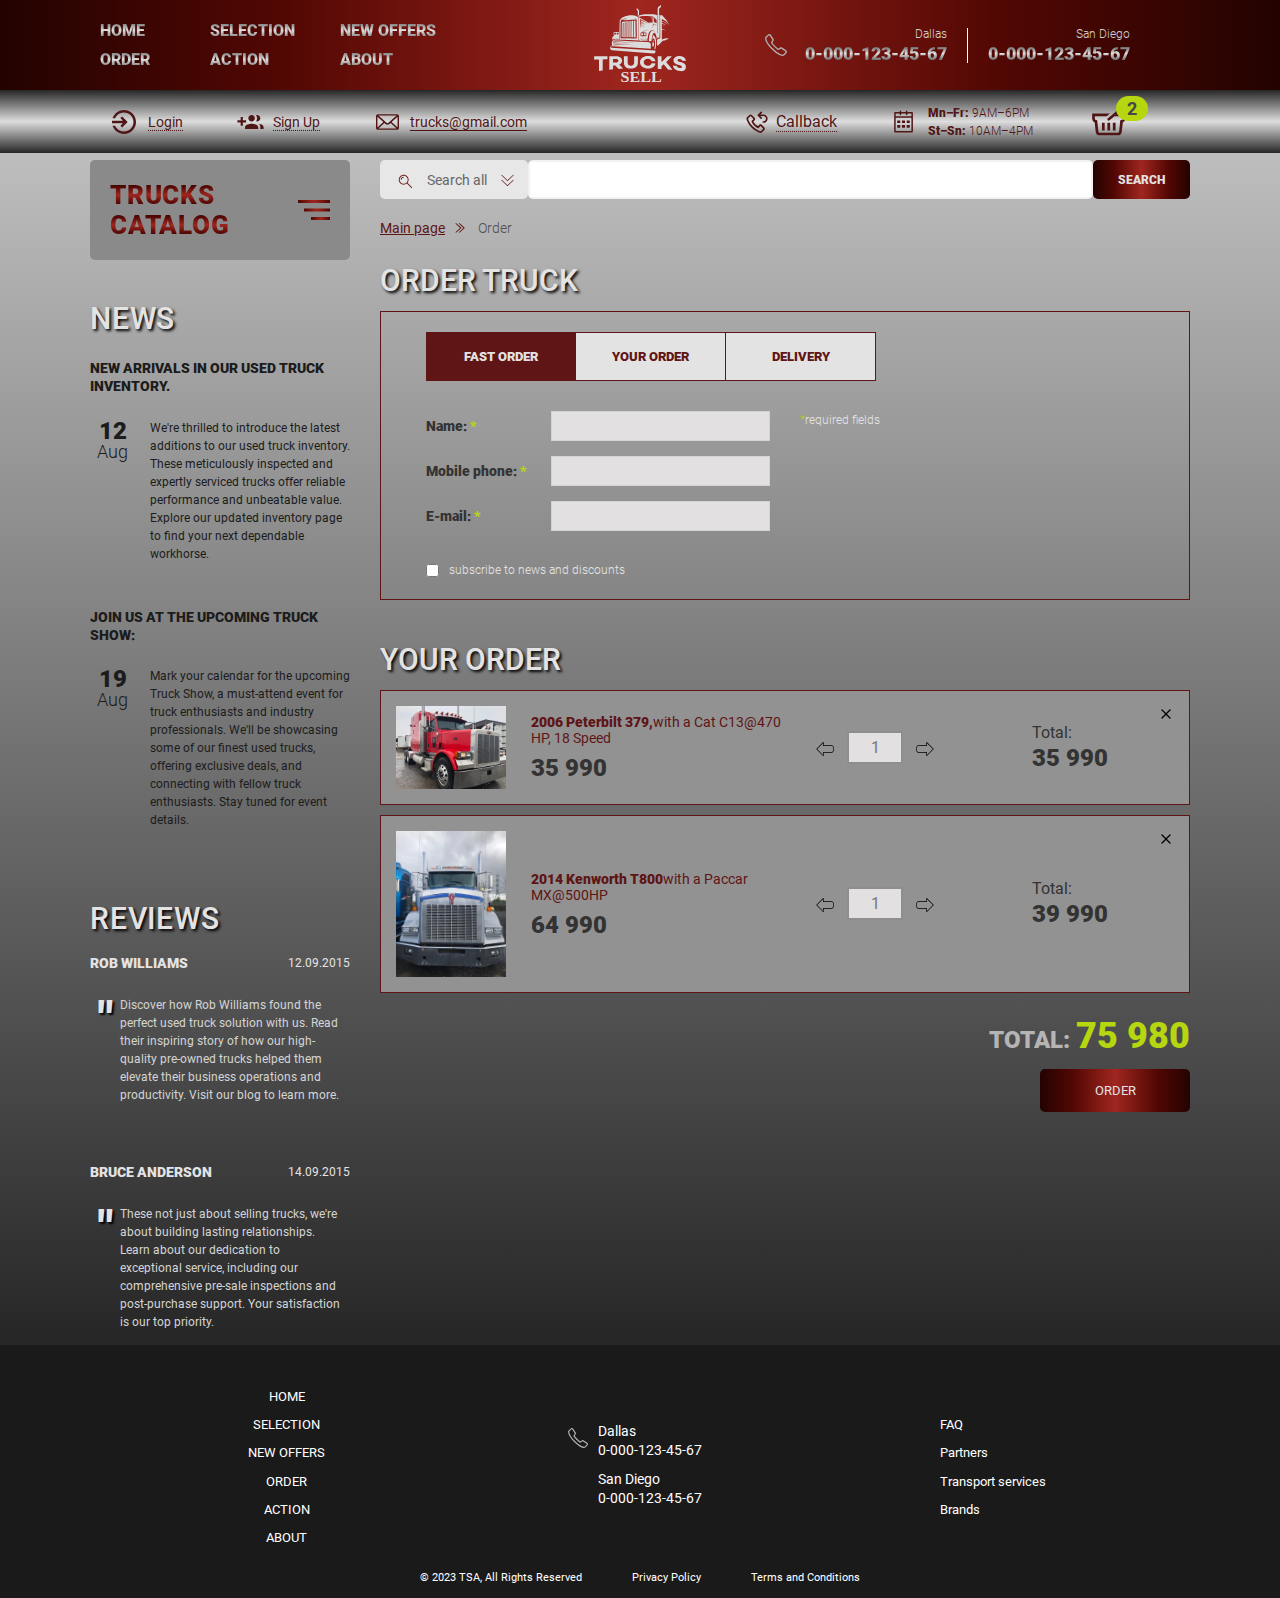
<file: checkout.html>
<!DOCTYPE html>
<html lang="en">
	<head>
	<meta charset="UTF-8">
	<meta http-equiv="X-UA-Compatible" content="IE=edge">
	<meta name="viewport" content="width=device-width, initial-scale=1.0">
	<link rel="stylesheet" href="https://cdn.jsdelivr.net/npm/swiper@10/swiper-bundle.min.css?_v=20240322132045"/>
	<link rel="stylesheet" href="css/style.min.css?_v=20240322132045">
	<title>Order</title>
</head>
	<body>
		<div class="wrapper">
			<header class="header">
	<div class="heder__top top-header">
		<div class="top-header__content _container">
			<div class="top-header__column">
				<div class="top-header__menu menu">
					<div class="menu__icon icon-menu">
						<span></span>
					</div>
					<nav class="menu__body">
						<ul class="menu__list">
							<li><a href="index.html" class="menu__link">Home</a></li>
							<li><a href="catalog.html" class="menu__link">Selection</a></li>
							<li><a href="index.html#newoffers" class="menu__link">New offers</a></li>
							<li><a href="checkout.html" class="menu__link">Order</a></li>
							<li><a href="truck.html" class="menu__link">Action</a></li>
							<li><a href="index.html#about" class="menu__link">About</a></li>
						</ul>
					</nav>
				</div>
			</div>
			<div class="top-header__column top-header__column_logo">
				<a href="index.html" class="top-header__logo ibg"><img src="img/logo-t.svg" alt=""></a>
			</div>
			<div class="top-header__column top-header__column-forcart">
				<div class="top-header__contacts contacts-header">
					<div data-da=".menu__body,650,6" class="contacts-header__column">
						<div  class="contacts-header__item contacts-header__item_icon">
							<div class="contacts-header__label">Dallas</div>
							<a href="tel:84991234567" class="contacts-header__phone">0-000-123-45-67</a>
						</div>
					</div>
					<div data-da=".menu__body,992,last" class="contacts-header__column contacts-header__column">
						<div class="contacts-header__item contacts-header__item_second-phone">
							<div class="contacts-header__label">San Diego</div>
							<a href="tel:88001234567" class="contacts-header__phone">0-000-123-45-67</a>
						</div>
					</div>
				</div>
			</div>
		</div>
	</div>
	<div class="header__bottom bottom-header">
		<div class="bottom-header__container _container">
			<div class="bottom-header__row">
				<div class="bottom-header__column">
					<ul data-da=".menu__body,640,last" class="bottom-header__actions actions-header">
						<li>
							<a href="" class="actions-header__item actions-header__item_login"><span>Login</span></a>
						</li>
						<li>
							<a href="" class="actions-header__item actions-header__item_reg"><span>Sign Up</span></a>
						</li>
						<li>
							<a href="mailto:trucks@gmail.com" class="actions-header__item actions-header__item_email"><span>trucks@gmail.com</span></a>
						</li>
					</ul>
				</div>
				<div class="bottom-header__column">
					<div class="bottom-header__info info-header">
						<div class="info-header__column">
							<a data-da=".actions-header,645,0" href="" class="info-header__callback"><span>Callback</span></a>
						</div>
						<div class="info-header__column">
							<div class="info-header__schedule">
								<p><span>Mn–Fr:</span> 9AM–6PM</p>
								<p><span>St–Sn:</span> 10AM–4PM</p>
							</div>
						</div>
						<div class="info-header__column">
							<a data-da=".top-header__column-forcart,640,last" href="" class="info-header__cart">
								<span>2</span>
							</a>
						</div>
					</div>
				</div>
			</div>
		</div>
	</div>
</header>





			<main class="page">
				<div class="page__container _container">
					<aside class="page__side">
						<nav class="page__menu menu-page">
							<div class="menu-page__header">
								<div class="menu-page__title">
										<span>Trucks Catalog</span>
								</div>
								<div class="menu-page__burger">
									<span></span>
								</div>
							</div>
							<div class="menu-page__body">
								<ul class="menu-page__list">
									<li class="menu-page__parent">
										<a class="menu-page__link" href="">Peterbilt</a>
										<div class="menu-page__submenu submenu-page">
											<div class="submenu-page__item">
												<ul class="submenu-page__menu">
													<li><a href="" class="submenu-page__link">Peterbilt 379</a></li>
													<li><a href="" class="submenu-page__link">Peterbilt 589</a></li>
													<li><a href="" class="submenu-page__link">Peterbilt 389X</a></li>
													<li><a href="" class="submenu-page__link">Peterbilt 389</a></li>
												</ul>
												<div class="submenu-page__product">
													<div class="item-product">
														<div class="item-product__labels">
															<div class="item-product__label">Truck of the day</div>
														</div>
														<a href="" class="item-product__image">
															<picture><source srcset="img/trucks/pete-1.webp" type="image/webp"><img src="img/trucks/pete-1.jpg" alt="peterbilt"></picture>
														</a>
														<div class="item-product__body">
															<a href="" class="item-product__title">2006 Peterbilt 379, with a Cat C13@470 HP, 18 Speed</a>
															<div class="item-product__footer">
																<div class="item-product__old-price">38 990$</div>
																	<a href="" class="item-product__add"></a>
																	<div class="item-product__price">35 990$</div>
															</div>
														</div>
													</div>
												</div>
											</div>
										</div>
									</li>
									<li class="menu-page__parent">
										<a class="menu-page__link" href="">Kenworth</a>
										<div class="menu-page__submenu submenu-page">
											<div class="submenu-page__item">
												<ul class="submenu-page__menu">
													<li><a href="" class="submenu-page__link">Kenworth W900</a></li>
													<li><a href="" class="submenu-page__link">Kenworth T680E</a></li>
													<li><a href="" class="submenu-page__link">Kenworth T680</a></li>
													<li><a href="" class="submenu-page__link">Kenworth T800</a></li>
												</ul>
												<div class="submenu-page__product">
													<div class="item-product">
														<div class="item-product__labels">
															<div class="item-product__label">Best Price</div>
														</div>
														<a href="" class="item-product__image">
															<picture><source srcset="img/trucks/kenw-1.webp" type="image/webp"><img src="img/trucks/kenw-1.jpg" alt="Kenworth"></picture>
														</a>
														<div class="item-product__body">
															<a href="" class="item-product__title">2010 Kenworth W900’s, with Cummins ISX@485 HP, 10 Sp Eaton Fuller Manuals</a>
															<div class="item-product__footer">
																<!-- <div class="item-product__old-price">64 990$</div> -->
																	<a href="" class="item-product__add"></a>
																	<div class="item-product__price">41 990$</div>
															</div>
														</div>
													</div>
												</div>
											</div>
										</div>
									</li>
									<li class="menu-page__parent">
										<a class="menu-page__link" href="">Freightliner</a>
										<div class="menu-page__submenu submenu-page">
											<div class="submenu-page__item">
												<ul class="submenu-page__menu">
													<li><a href="" class="submenu-page__link">Freightliner Coronado</a></li>
													<li><a href="" class="submenu-page__link">Freightliner Cascadia</a></li>
													<li><a href="" class="submenu-page__link">Freightliner FLD</a></li>
													<li><a href="" class="submenu-page__link">Freightliner FLB</a></li>
												</ul>
												<div class="submenu-page__product">
													<div class="item-product">
														<div class="item-product__labels">
															<!-- <div class="item-product__label">Product of the day</div> -->
														</div>
														<a href="" class="item-product__image">
															<picture><source srcset="img/trucks/fre-1.webp" type="image/webp"><img src="img/trucks/fre-1.jpg" alt="Freightliner"></picture>
														</a>
														<div class="item-product__body">
															<a href="" class="item-product__title">2012 Freightliner Coronado Midroof, with a Detroit DD15 505 HP, 13 Sp Eaton Fuller Manual</a>
															<div class="item-product__footer">
																<div class="item-product__old-price">32 990$</div>
																	<a href="" class="item-product__add"></a>
																	<div class="item-product__price">29 990$</div>
															</div>
														</div>
													</div>
												</div>
											</div>
										</div>
									</li>
									<li class="menu-page__parent">
										<a class="menu-page__link" href="">Volvo</a>
										<div class="menu-page__submenu submenu-page">
											<div class="submenu-page__item">
												<ul class="submenu-page__menu">
													<li><a href="" class="submenu-page__link">Volvo VNL630</a></li>
													<li><a href="" class="submenu-page__link">Volvo VNL300</a></li>
													<li><a href="" class="submenu-page__link">Volvo VNL740</a></li>
													<li><a href="" class="submenu-page__link">Volvo VNL760</a></li>
												</ul>
												<div class="submenu-page__product">
													<div class="item-product">
														<div class="item-product__labels">
															<div class="item-product__label">Best Price</div>
														</div>
														<a href="" class="item-product__image">
															<picture><source srcset="img/trucks/volvo-1.webp" type="image/webp"><img src="img/trucks/volvo-1.jpg" alt="VOLVO"></picture>
														</a>
														<div class="item-product__body">
															<a href="" class="item-product__title">2014 VOLVO VNL630, with a D13@455 HP (ECO-TORQUE), I-Shift</a>
															<div class="item-product__footer">
																<div class="item-product__old-price">34 990$</div>
																	<a href="" class="item-product__add"></a>
																	<div class="item-product__price">33 990$</div>
															</div>
														</div>
													</div>
												</div>
											</div>
										</div>
									</li>
									<li class="menu-page__parent">
										<a class="menu-page__link" href="">International</a>
										<div class="menu-page__submenu submenu-page">
											<div class="submenu-page__item">
												<ul class="submenu-page__menu">
													<li><a href="" class="submenu-page__link">International Prostar</a></li>
													<li><a href="" class="submenu-page__link">International LT</a></li>
													<li><a href="" class="submenu-page__link">International Lonestar</a></li>
													<li><a href="" class="submenu-page__link">International HX</a></li>
												</ul>
												<div class="submenu-page__product">
													<div class="item-product">
														<div class="item-product__labels">
															<div class="item-product__label">Action</div>
														</div>
														<a href="" class="item-product__image">
															<picture><source srcset="img/trucks/inter-1.webp" type="image/webp"><img src="img/trucks/inter-1.jpg" alt="International"></picture>
														</a>
														<div class="item-product__body">
															<a href="" class="item-product__title">2016 International Prostar Cummins ISX 450HP, 13Sp Eaton Fuller Ultrashift Automatic </a>
															<div class="item-product__footer">
																<div class="item-product__old-price">29 990$</div>
																	<a href="" class="item-product__add"></a>
																	<div class="item-product__price">25 990$</div>
															</div>
														</div>
													</div>
												</div>
											</div>
										</div>
									</li>
									<li class="menu-page__parent">
										<a class="menu-page__link" href="">Mack</a>
										<div class="menu-page__submenu submenu-page">
											<div class="submenu-page__item">
												<ul class="submenu-page__menu">
													<li><a href="" class="submenu-page__link">Mack Anthem</a></li>
													<li><a href="" class="submenu-page__link">Mack Pinnacle</a></li>
													<li><a href="" class="submenu-page__link">Mack Superliner</a></li>
													<li><a href="" class="submenu-page__link">Mack MD</a></li>
												</ul>
												<div class="submenu-page__product">
													<div class="item-product">
														<div class="item-product__labels">
															<!-- <div class="item-product__label">Product of the day</div> -->
														</div>
														<a href="" class="item-product__image">
															<picture><source srcset="img/trucks/Mack-1.webp" type="image/webp"><img src="img/trucks/Mack-1.png" alt="Mack"></picture>
														</a>
														<div class="item-product__body">
															<a href="" class="item-product__title">2022, Mack Anthem, MP8-505A Engine, Eaton-Fuller 9-18 Speed Manual</a>
															<div class="item-product__footer">
																<!-- <div class="item-product__old-price">64 990$</div> -->
																	<a href="" class="item-product__add"></a>
																	<div class="item-product__price">64 990$</div>
															</div>
														</div>
													</div>
												</div>
											</div>
										</div>
									</li>
									<li class="menu-page__parent">
										<a class="menu-page__link" href="">Western Star</a>
										<div class="menu-page__submenu submenu-page">
											<div class="submenu-page__item">
												<ul class="submenu-page__menu">
													<li><a href="" class="submenu-page__link">Western Star 57X</a></li>
													<li><a href="" class="submenu-page__link">Western Star 49X</a></li>
													<li><a href="" class="submenu-page__link">Western Star 47X</a></li>
													<li><a href="" class="submenu-page__link">Western Star 5700XE</a></li>
												</ul>
												<div class="submenu-page__product">
													<div class="item-product">
														<div class="item-product__labels">
															<!-- <div class="item-product__label">Product of the day</div> -->
														</div>
														<a href="" class="item-product__image">
															<picture><source srcset="img/trucks/ws-1.webp" type="image/webp"><img src="img/trucks/ws-1.jpg" alt="Western Star"></picture>
														</a>
														<div class="item-product__body">
															<a href="" class="item-product__title">2022 Western Star 57X, Detroit® DD15® 425-505 HP, Eaton Fuller Manual 18-speed</a>
															<div class="item-product__footer">
																<!-- <div class="item-product__old-price">64 990$</div> -->
																	<a href="" class="item-product__add"></a>
																	<div class="item-product__price">80 990$</div>
															</div>
														</div>
													</div>
												</div>
											</div>
										</div>
									</li>
									<li><a class="menu-page__link" href="">Dump Trucks</a></li>
									<li><a class="menu-page__link" href="">Trailers</a></li>
									<li><a class="menu-page__link" href="">Engines</a></li>
									<li><a class="menu-page__link" href="">Parts</a></li>
									<li><a class="menu-page__link" href="">Tunings</a></li>
									<li><a class="menu-page__link" href="">Equipment</a></li>
									<li><a class="menu-page__link" href="">Accesories</a></li>
								</ul>
							</div>
					</nav>
					<div data-da=".page__content, 992, last" class="page__content-side">
						<div class="page__news-side news-side">
							<a href="" class="news-side__title side-title">News</a>
							<div class="news-side__items">
								<div class="news-side__item">
									<a href="" class="news-side__label">New Arrivals in Our Used Truck Inventory.</a>
									<div class="news-side__body">
										<div class="news-side__data"><span>12</span>Aug</div>
										<div class="news-side__text">We're thrilled to introduce the latest additions to our used truck inventory. These meticulously inspected and expertly serviced trucks offer reliable performance and unbeatable value. Explore our updated inventory page to find your next dependable workhorse.</div>
									</div>
								</div>
								<div class="news-side__item">
									<a href="" class="news-side__label">Join Us at the Upcoming Truck Show:</a>
									<div class="news-side__body">
										<div class="news-side__data"><span>19</span>Aug</div>
										<div class="news-side__text">Mark your calendar for the upcoming Truck Show, a must-attend event for truck enthusiasts and industry professionals. We'll be showcasing some of our finest used trucks, offering exclusive deals, and connecting with fellow truck enthusiasts. Stay tuned for event details.</div>
									</div>
								</div>
							</div>
						</div>
						<div class="page__reviews-side reviews-side">
							<a href="" class="reviews-side__title side-title">Reviews</a>
							<div class="reviews-side__items">
								<a href="" class="reviews-side__item">
									<div class="reviews-side__header">
										<div class="reviews-side__user">Rob Williams</div>
										<div class="reviews-side__data">12.09.2015</div>
									</div>
									<div class="reviews-side__body">
										Discover how Rob Williams found the perfect used truck solution with us. Read their inspiring story of how our high-quality pre-owned trucks helped them elevate their business operations and productivity. Visit our blog to learn more.
									</div>
								</a>
								<a href="" class="reviews-side__item">
									<div class="reviews-side__header">
										<div class="reviews-side__user">Bruce Anderson</div>
										<div class="reviews-side__data">14.09.2015</div>
									</div>
									<div class="reviews-side__body">
										These not just about selling trucks, we're about building lasting relationships. Learn about our dedication to exceptional service, including our comprehensive pre-sale inspections and post-purchase support. Your satisfaction is our top priority.
									</div>
								</a>
							</div>
						</div>
					</div>
					</aside>
					<div class="page__content">
						<form action="#" class="page__search search-page">
							<div class="search-page__select">
								<div class="search-page__title"><span>Search all</span><span data-text="Selected:" class="search-page__quantity"></span></div>
								<div class="search-page__categories categories-search">
									<div class="categories-search__row">
										<div class="categories-search__column">
											<ul class="categories-search__list">
												<li>
													<label class="categories-search__checkbox checkbox">
														<input data-error="error" class="checkbox__input" type="checkbox" value="1" name="form[]">
														<span class="checkbox__text"><span>Peterbilt</span></span>
													</label>
												</li>
												<li>
													<label class="categories-search__checkbox checkbox">
														<input data-error="error" class="checkbox__input" type="checkbox" value="1" name="form[]">
														<span class="checkbox__text"><span>Kenworth</span></span>
													</label>
												</li>
												<li>
													<label class="categories-search__checkbox checkbox">
														<input data-error="error" class="checkbox__input" type="checkbox" value="1" name="form[]">
														<span class="checkbox__text"><span>Freightliner</span></span>
													</label>
												</li>
												<li>
													<label class="categories-search__checkbox checkbox">
														<input data-error="error" class="checkbox__input" type="checkbox" value="1" name="form[]">
														<span class="checkbox__text"><span>Volvo</span></span>
													</label>
												</li>
												<li>
													<label class="categories-search__checkbox checkbox">
														<input data-error="error" class="checkbox__input" type="checkbox" value="1" name="form[]">
														<span class="checkbox__text"><span>International</span></span>
													</label>
												</li>
											</ul>
										</div>
										<div class="categories-search__column">
											<ul class="categories-search__list">
												<li>
													<label class="categories-search__checkbox checkbox">
														<input data-error="error" class="checkbox__input" type="checkbox" value="1" name="form[]">
														<span class="checkbox__text"><span>Western Star</span></span>
													</label>
												</li>
												<li>
													<label class="categories-search__checkbox checkbox">
														<input data-error="error" class="checkbox__input" type="checkbox" value="1" name="form[]">
														<span class="checkbox__text"><span>Mack</span></span>
													</label>
												</li>
												<li>
													<label class="categories-search__checkbox checkbox">
														<input data-error="error" class="checkbox__input" type="checkbox" value="1" name="form[]">
														<span class="checkbox__text"><span>Dump Trucks</span></span>
													</label>
												</li>
												<li>
													<label class="categories-search__checkbox checkbox">
														<input data-error="error" class="checkbox__input" type="checkbox" value="1" name="form[]">
														<span class="checkbox__text"><span>Trailers</span></span>
													</label>
												</li>
												<li>
													<label class="categories-search__checkbox checkbox">
														<input data-error="error" class="checkbox__input" type="checkbox" value="1" name="form[]">
														<span class="checkbox__text"><span>Engines</span></span>
													</label>
												</li>
											</ul>
										</div>
										<div class="categories-search__column">
											<ul class="categories-search__list">
												<li>
													<label class="categories-search__checkbox checkbox">
														<input data-error="error" class="checkbox__input" type="checkbox" value="1" name="form[]">
														<span class="checkbox__text"><span>Parts</span></span>
													</label>
												</li>
												<li>
													<label class="categories-search__checkbox checkbox">
														<input data-error="error" class="checkbox__input" type="checkbox" value="1" name="form[]">
														<span class="checkbox__text"><span>Tuning</span></span>
													</label>
												</li>
												<li>
													<label class="categories-search__checkbox checkbox">
														<input data-error="error" class="checkbox__input" type="checkbox" value="1" name="form[]">
														<span class="checkbox__text"><span>Equipment</span></span>
													</label>
												</li>
												<li>
													<label class="categories-search__checkbox checkbox">
														<input data-error="error" class="checkbox__input" type="checkbox" value="1" name="form[]">
														<span class="checkbox__text"><span>Accesories</span></span>
													</label>
												</li>
												<li>
													<label class="categories-search__checkbox checkbox">
														<input data-error="error" class="checkbox__input" type="checkbox" value="1" name="form[]">
														<span class="checkbox__text"><span>Catalog</span></span>
													</label>
												</li>
											</ul>
										</div>
									</div>
								</div>
							</div>
							<div class="search-page__input">
								<input autocomplete="off" type="text" name="form[]" data-error="Error" data-value="">
							</div>
							<button type="submit" class="search-page__btn btn">Search</button>
						</form>
						<nav class="breadcrumbs">
							<ul class="breadcrumbs__list">
								<li>
									<a href="index.html" class="breadcrumbs__link">Main page</a>
								</li>
								<li>
									<span class="breadcrumbs__item">Order</span>
								</li>
							</ul>
						</nav>
						<form action="#" class="checkout">
							<div class="checkout__title title-checkout">Order Truck</div>
							<div data-tabs class="checkout__content content-checkout">
								<nav data-tabs-titles class="content-checkout__nav">
									<button type="button" class="content-checkout__item _tab-active"><span>Fast Order</span></button>
									<button type="button" class="content-checkout__item"><span>Your Order</span></button>
									<button type="button" class="content-checkout__item"><span>Delivery</span></button>
								</nav>
								<div data-tabs-body class="content-checkout__body">
									<div class="content-checkout__block">
										<div class="content-checkout__form form-checkout">
											<div class="form-checkout__column">
												<div class="form-checkout__line">
													<div class="form-checkout__label">Name:&nbsp;<span>*</span> </div>
													<div class="form-checkout__input">
														<input autocomplete="off" type="text" name="form[]" data-error="Error" data-value="" class="input _req">
													</div>
												</div>
												<div class="form-checkout__line">
													<div class="form-checkout__label">Mobile phone:&nbsp;<span>*</span> </div>
													<div class="form-checkout__input">
														<input autocomplete="off" type="text" name="form[]" data-error="Error" data-value="" class="input _req">
													</div>
												</div>
												<div class="form-checkout__line">
													<div class="form-checkout__label">E-mail:&nbsp;<span>*</span> </div>
													<div class="form-checkout__input">
														<input autocomplete="off" type="text" name="form[]" data-error="Error" data-value="" class="input _req">
													</div>
												</div>
												<div class="form-checkout__line">
													<label class="form-checkout__checkbox">
														<input type="checkbox" name="form[]" data-error="Error" value="1" class="checkbox__input">
														<span class="form-checkout__checkbox__text"><span>subscribe to news and discounts</span></span>
													</label>
												</div>
											</div>
											<div class="form-checkout__column">
												<div class="form-checkout__text">
													<p><span>*</span>required fields</p>
												</div>
											</div>
										</div>
									</div>
									<div class="content-checkout__block"></div>
									<div class="content-checkout__block"></div>
								</div>
							</div>
							<div class="checkout__order order-checkout">
								<div class="order-checkout__title title-checkout">Your Order</div>
								<div class="order-checkout__items">
									<div class="order-checkout__item item-order">
										<div class="item-order__content">
											<a href="" class="item-order__image">
												<picture><source srcset="img/trucks/pete-1.webp" type="image/webp"><img src="img/trucks/pete-1.jpg" alt="Peterbilt"></picture>
											</a>
											<div class="item-order__body">
												<a href="" class="item-order__title"><span>2006 Peterbilt 379,</span>with a Cat C13@470 HP, 18 Speed</a>
												<div class="item-order__price">35 990</div>
											</div>
										</div>
										<div class="item-order__quantity">
											<div class="quantity">
												<div class="quantity__button quantity__button_minus"></div>
												<div class="quantity__input">
													<input autocomplete="off" type="text" name="form[]" value="1">
												</div>
												<div class="quantity__button quantity__button_plus"></div>
											</div>
										</div>
										<div class="item-order__total">
											<div class="item-order__label">Total:</div>
											<div class="item-order__price">35 990</div>
										</div>
										<a href="" class="item-order__delete"></a>
									</div>
									<div class="order-checkout__item item-order">
										<div class="item-order__content">
											<a href="" class="item-order__image">
												<picture><source srcset="img/trucks/kenw-t800-1.webp" type="image/webp"><img src="img/trucks/kenw-t800-1.jpg" alt="Kenworth"></picture>
											</a>
											<div class="item-order__body">
												<a href="" class="item-order__title"><span> 2014 Kenworth T800</span>with a Paccar MX@500HP</a>
												<div class="item-order__price">64 990</div>
											</div>
										</div>
										<div class="item-order__quantity">
											<div class="quantity">
												<div class="quantity__button quantity__button_minus"></div>
												<div class="quantity__input">
													<input autocomplete="off" type="text" name="form[]" value="1">
												</div>
												<div class="quantity__button quantity__button_plus"></div>
											</div>
										</div>
										<div class="item-order__total">
											<div class="item-order__label">Total:</div>
											<div class="item-order__price">39 990</div>
										</div>
										<a href="" class="item-order__delete"></a>
									</div>
								</div>
								<div class="order-checkout__footer">
									<div class="order-checkout__total">Total: <span>75 980</span>
									</div>
									<button class="order-checkout__btn">Order</button>
								</div>
							</div>
						</form>
					</div>
				</div>
			</main>
		</div>
		<footer class="footer">
	<div class="footer__content _container">
		<div class="footer__row">
			<div class="footer__column footer-menu">
				<nav class="footer-menu__body">
					<ul class="footer-menu__list">
						<li><a href="index.html" class="footer-menu__link">Home</a></li>
						<li><a href="catalog.html" class="footer-menu__link">Selection</a></li>
						<li><a href="index.html#newoffers" class="footer-menu__link">New offers</a></li>
						<li><a href="checkout.html" class="footer-menu__link">Order</a></li>
						<li><a href="truck.html" class="footer-menu__link">Action</a></li>
						<li><a href="index.html#about" class="footer-menu__link">About</a></li>
					</ul>
				</nav>
			</div>
			<div class="footer__column contacts">
				<div class="contacts__body">
					<div class="contacts__item item">
						<div class="item__label">Dallas</div>
						<a href="tel:84991234567" class="item__phone">0-000-123-45-67</a>
					</div>
					<div class="contacts__item item_second-phone">
						<div class="item__label">San Diego</div>
						<a href="tel:84991234567" class="item__phone">0-000-123-45-67</a>
					</div>
				</div>
			</div>
			<div class="footer__column info">
				<nav class="info__body">
					<ul class="info__list">
						<li><a href="#" class="info__link">FAQ</a></li>
						<li><a href="#" class="info__link">Partners</a></li>
						<li><a href="#" class="info__link">Transport services</a></li>
						<li><a href="#" class="info__link">Brands</a></li>
					</ul>
				</nav>
			</div>
		</div>
		<div class="footer__bottom rights">
			<div class="rights__items">
				<div class="rights__item">
					<a href="" class="rights__text"><span>© 2023 TSA, All Rights Reserved</span></a>
				</div>
				<div class="rights__item">
					<a href="" class="rights__text"><span>Privacy Policy</span></a>
				</div>
				<div class="rights__item">
					<a href="" class="rights__text"><span>Terms and Conditions</span></a>
				</div>
			</div>
		</div>
	</div>
</footer>
		<script src="js/app.min.js?_v=20240322132045"></script>
	</body>
</html>
</file>
<file: css/style.min.css>
*{padding:0;margin:0;border:0}*,:after,:before{box-sizing:border-box}:active,:focus{outline:0}a:active,a:focus{outline:0}*{-webkit-tap-highlight-color:transparent}aside,footer,header,nav,section{display:block}body,html{height:100%;min-width:320}body{font-size:100%;line-height:1;font-size:14px;font-family:Roboto,sans-serif;-ms-text-size-adjust:100%;-moz-text-size-adjust:100%;-webkit-text-size-adjust:100%}button,input,textarea{font-family:Roboto,sans-serif}input::-ms-clear{display:none}button{cursor:pointer}button::-moz-focus-inner{padding:0;border:0}a,a:visited{text-decoration:none}a:hover{text-decoration:none}address{font-style:normal}ul,ul li{list-style:none}img{vertical-align:top}h1,h2,h3,h4,h5,h6{font-size:inherit;font-weight:inherit}@font-face{font-family:Roboto;font-display:swap;src:url(../fonts/Roboto-Black.woff2) format("woff2"),url(../fonts/Roboto-Black.woff) format("woff");font-weight:900;font-style:normal}@font-face{font-family:Roboto;font-display:swap;src:url(../fonts/Roboto-Bold.woff2) format("woff2"),url(../fonts/Roboto-Bold.woff) format("woff");font-weight:700;font-style:normal}@font-face{font-family:Roboto;font-display:swap;src:url(../fonts/Roboto-Light.woff2) format("woff2"),url(../fonts/Roboto-Light.woff) format("woff");font-weight:300;font-style:normal}@font-face{font-family:Roboto;font-display:swap;src:url(../fonts/Roboto-Medium.woff2) format("woff2"),url(../fonts/Roboto-Medium.woff) format("woff");font-weight:500;font-style:normal}@font-face{font-family:Roboto;font-display:swap;src:url(../fonts/Roboto-Regular.woff2) format("woff2"),url(../fonts/Roboto-Regular.woff) format("woff");font-weight:400;font-style:normal}@font-face{font-family:Roboto;font-display:swap;src:url(../fonts/Roboto-Thin.woff2) format("woff2"),url(../fonts/Roboto-Thin.woff) format("woff");font-weight:100;font-style:normal}.header{position:fixed;top:0;left:0;width:100%;z-index:50}.top-header{background:linear-gradient(to right,#230301 0,#520703 22%,#a0261f 50%,#520703 78%,#230301 100%)}.top-header__content{display:flex;align-items:center;height:90px}.top-header__logo{position:relative;z-index:5;display:inline-block;padding:0 72% 60% 0}.top-header__column{flex:0 1 50%}.top-header__column_logo{flex:0 0 130px;text-align:center}.top-header__column-forcart{text-align:end}.top-header__contacts{position:relative;z-index:5}.contacts-header{display:flex;justify-content:center}.contacts-header__column{padding:0 20px;border-left:1px solid #fff}.contacts-header__column:first-child{border:0}.contacts-header__item_icon{background:url(../img/icons/header/phone-w.svg) left/22px 22px no-repeat;padding:0 0 0 40px}.contacts-header__label{font-size:12px;font-weight:300;color:#cfcfcf;margin:0 0 5px 0}.contacts-header__phone{background:linear-gradient(#262626,#dedddd,#262626);background-clip:text;-webkit-background-clip:text;color:transparent;font-size:18px;font-weight:900;white-space:nowrap;transition:all .3s ease 0s}.menu__list{display:grid;grid-template-columns:minmax(auto,110px) minmax(auto,130px) minmax(auto,180px)}.menu__list li{margin:1px 0}.menu__link{font-family:Roboto,sans-serif;display:inline-flex;white-space:nowrap;align-items:center;justify-content:center;padding:5px 10px;min-height:27px;text-transform:uppercase;background:linear-gradient(#262626,#dedddd,#262626);background-clip:text;-webkit-background-clip:text;color:transparent;font-weight:900;font-size:16px;transition:all .3s ease 0s}.bottom-header{background:linear-gradient(180deg,#262626,#dedddd,#262626)}.bottom-header__row{height:63px;display:flex;align-items:center;justify-content:space-between;padding:0 22px}.bottom-header__column{flex:0 1 calc(50% - 65px)}.actions-header{display:flex;flex-wrap:wrap;align-items:center}.actions-header li{margin:0 54px 0 0}.actions-header li:last-child{margin:0}.actions-header__item{white-space:nowrap;padding:0 0 0 36px;display:inline-block;line-height:24px;transition:all .3s ease 0s;-webkit-transition:all .3s ease 0s;-moz-transition:all .3s ease 0s;-ms-transition:all .3s ease 0s;-o-transition:all .3s ease 0s;color:#f7f7f7}.actions-header__item span{border-bottom:1px dotted}.actions-header__item_login{background:url(../img/icons/header/login-r.svg) left no-repeat}.actions-header__item_reg{background:url(../img/icons/header/sign-up-r.svg) left/27px 27px no-repeat}.actions-header__item_email{background:url(../img/icons/header/mail-r.svg) left/27px 27px no-repeat}.actions-header__item_email span{border-bottom:1px solid}.info-header{display:flex;justify-content:center;align-items:center}.info-header__column{padding:0 54px 0 0}.info-header__column:last-child{padding:0}.info-header__callback{background:url(../img/icons/header/callback.svg) left/27px 27px no-repeat;display:inline-block;color:#f7f7f7;line-height:24px;padding:0 0 0 32px;white-space:nowrap}.info-header__callback span{transition:all .3s ease 0s;border-bottom:1px dotted;font-size:16px}.info-header__schedule{background:url(../img/icons/header/schedule-r.svg) left/25px 25px no-repeat;padding:0 0 0 37px;font-size:12px;font-weight:300;line-height:18px;color:#f7f7f7}.info-header__schedule span{font-weight:900}.info-header__cart{width:43px;height:43px;display:inline-block;background:url(../img/icons/header/basket-r.svg) 0 0/100% no-repeat;position:relative;transition:all .3s ease 0s;-webkit-transition:all .3s ease 0s;-moz-transition:all .3s ease 0s;-ms-transition:all .3s ease 0s;-o-transition:all .3s ease 0s}.info-header__cart span{position:absolute;margin:0 7px 0 0;padding:0 11px;line-height:25px;background-color:#b6d70f;border-radius:20px;top:-3px;right:-25px;font-size:18px;font-weight:700;color:#474746}.swiper-wrapper{align-items:center}.swiper-pagination{margin:-22px 0 0 0;display:flex;justify-content:center;position:relative;z-index:2;counter-reset:item}.swiper-pagination-bullets{gap:23px}.swiper-pagination-bullet{cursor:pointer;width:55px;height:55px;border-radius:50%;border:2px solid #7e0606;overflow:hidden;position:relative;background-size:cover;background-repeat:no-repeat;background-position:center;opacity:1}.swiper-pagination-bullet::after{opacity:0;transition:all .3s ease 0s;-webkit-transition:all .3s ease 0s;-moz-transition:all .3s ease 0s;-ms-transition:all .3s ease 0s;-o-transition:all .3s ease 0s;color:#7e0606;font-size:16px;font-weight:900;background-color:#777;position:absolute;width:100%;height:100%;top:0;left:0;display:flex;justify-content:center;align-items:center;counter-increment:item;content:counter(item)}.swiper-pagination-bullet-active::after{opacity:1}.mainslider{margin:0 0 65px 0}.mainslider__content{position:relative;z-index:2}.mainslider__image{position:absolute;width:100%;height:100%;top:0;left:0}.mainslider__image::before{content:"";position:absolute;display:block;top:0;left:0;width:100%;height:100%;background-color:rgba(0,0,0,.3490196078);z-index:1}.content-mainslider{padding:20px 35px 60px 35px}.content-mainslider__title{font-size:48px;font-weight:900;text-transform:uppercase;line-height:43px;margin:0 0 53px 0}.content-mainslider__title span{display:block;color:#dcdcdc;text-shadow:5px 3px 3px #000}.content-mainslider__footer{padding:15px 0 0 0;text-align:center}.content-mainslider__price{margin:0 0 24px 0;color:#dcdcdc;font-size:36px;font-weight:900;line-height:24px}.content-mainslider__price:last-child{margin:0}.content-mainslider__button{height:33px;border:3px solid #fff;display:inline-flex;justify-content:center;align-items:center;border-radius:15px;padding:0 20px}.content-mainslider__button span{font-size:14px;font-weight:900;color:#fff;text-transform:uppercase;padding:0 30px 0 0;background:url(../img/icons/slider-01.svg) right no-repeat}.text-mainslider{color:#dcdcdc;font-size:18px;font-weight:900;line-height:24px;text-transform:uppercase;text-shadow:3px 2px 2px #000}.text-mainslider__text-1{color:#dcdcdc;font-size:22px}.text-mainslider__text-2{color:#dcdcdc;line-height:1;padding:5px 0;display:inline-block}.text-mainslider__text-3{color:#dcdcdc}.products-slider__header{display:flex;align-items:center;margin:0 0 30px 0}.products-slider__title{flex:1 1 auto;color:#dcdcdc;text-shadow:2px 2px 3px #000;font-family:Roboto;font-size:32px;font-weight:700;text-transform:uppercase;letter-spacing:.75px}.products-slider__control{display:flex;align-items:center}.products-slider__arrow{flex:1 0 auto;background:url(../img/icons/arrow-right.svg) 0 0/30px 30px no-repeat;width:30px;height:33px;cursor:pointer}.products-slider__arrow_prev{transform:rotateY(-180deg)}.products-slider__info{white-space:nowrap;font-size:20px;padding:0 20px;color:#545454;font-weight:500}.products-slider__info .swiper-pagination-current{color:#333;font-size:30px;font-weight:900}.products-slider .swiper-button-lock{display:block}.brands-slider{padding:15px 0}.brands-slider__container{position:relative}.brands-slider__body{background:linear-gradient(90deg,#4f4f4f,#919191,#4f4f4f);border-radius:5px;padding:0 30px}.brands-slider__slide{padding:0 15px;display:flex;align-items:center;justify-content:center}.brands-slider__slide img{cursor:pointer;max-width:60%}.brands-slider__arrow{position:absolute;top:50%;margin:-15px 0 0 0;z-index:5;background:url(../img/icons/arrow-right.svg) 0 0 no-repeat;width:30px;height:33px;cursor:pointer}.brands-slider__arrow_prev{left:0;transform:rotate(180deg)}.brands-slider__arrow_next{right:0}.ibg{background-position:center;background-size:cover;overflow:hidden;background-repeat:no-repeat}.ibg img{width:100%;height:100%;position:absolute;top:0;left:0;opacity:0;visibility:hidden}.itc-select{position:relative;min-width:100%}.show .itc-select{min-width:0}.show .itc-select__toggle{color:rgba(94,94,94,.6);background-color:#e2e0e0}.itc-select__toggle{display:flex;justify-content:space-between;align-items:center;width:100%;padding:.375rem .75rem;white-space:nowrap;font-size:1rem;font-style:italic;line-height:1.4;color:rgba(94,94,94,.6);background-color:#e2e0e0;border:1px solid #5f1515;border-radius:.3125rem;cursor:pointer;-webkit-user-select:none;-moz-user-select:none;user-select:none}.itc-select__toggle::after{flex-shrink:0;width:.75rem;height:.75rem;margin-left:1rem;background:url(../img/icons/select-down.svg) 0 0/30px 30px no-repeat;background-size:cover;content:""}.itc-select__toggle:focus{outline:0}.itc-select_show .itc-select__toggle::after{transform:rotate(180deg)}.itc-select__dropdown{position:absolute;bottom:2.5rem;right:0;left:0;z-index:10;display:none;max-height:10rem;overflow-y:auto;background-color:#fff;border:1px solid #ccc;border-radius:.3125rem}.itc-select_show .itc-select__dropdown{display:block}.itc-select_show .itc-select__backdrop{display:block}.itc-select__options{margin:0;padding:0;list-style:none}.itc-select__option{padding:.375rem .75rem}.itc-select__option_selected{display:flex;justify-content:space-between;align-items:center;background-color:#e1f5fe}.itc-select__option_selected::after{width:.75rem;height:.75rem;color:#0277bd;background:url(../img/icons/check.svg) 0 0/30px 30px no-repeat;background-size:cover;content:""}.itc-select__option:hover{background-color:#f5f5f5;cursor:pointer;transition:.2s background-color ease-in-out}.filter{background-color:#8a8a8a}.filter__title{position:relative;display:flex;padding:25px 15px 5px 15px;background:linear-gradient(#230301 0,#520703 22%,#a0261f 50%,#520703 78%,#230301 100%);color:transparent;background-clip:text;-webkit-background-clip:text;font-size:calc(20px + 10 * ((100vw - 320px)/ 1600));font-weight:700;text-transform:uppercase;letter-spacing:.6px;transition:all .3s ease 0s;-webkit-transition:all .3s ease 0s;-moz-transition:all .3s ease 0s;-ms-transition:all .3s ease 0s;-o-transition:all .3s ease 0s}.filter__footer{display:flex;padding:15px;justify-content:space-between}.section-filter{padding:14px;border-bottom:1px solid #5f1515}.section-filter:last-child{border:0}.section-filter__title{color:#5f1515;font-size:16px;font-weight:700;line-height:22px;min-height:30px;min-width:100%;display:flex;align-items:center;justify-content:space-between}.section-filter__title._spoiler{cursor:pointer}.section-filter__title._spoiler::after{content:"";border-radius:50%;flex:0 0 30px;width:30px;height:30px;border:1px solid #5f1515;background:url(../img/icons/spoiler-arrow.svg) center no-repeat}.section-filter__title._spoiler:hover::after{border:2px solid #5f1515}.section-filter__title._spoiler._active{color:#a01010}.section-filter__title._spoiler._active::after{content:"";border:2px solid #5f1515;background:url(../img/icons/spoiler-arrow-down.svg) center no-repeat}.section-filter__title._spoiler+.section-filter__body-spoiler{display:none}.section-filter__body,.section-filter__body-spoiler{padding:15px 0 0 0}.section-filter__checkbox{display:block;margin:0 0 15px 0}.section-filter__checkbox:last-child{margin:0}.section-filter__checkbox .checkbox{position:relative}.section-filter__checkbox .checkbox__input{position:absolute;width:0;height:0;opacity:0;visibility:hidden}.section-filter__checkbox .checkbox__input:checked+.checkbox__text ::before{border:2px solid #b6d70f}.section-filter__checkbox .checkbox__input:checked+.checkbox__text ::after{content:"";position:absolute;left:2.9px;top:2.9px;width:9px;height:9px;background-color:#b6d70f}.section-filter__checkbox .checkbox__text{white-space:nowrap;display:inline-flex;align-items:center;position:relative;font-size:14px;color:#212121;line-height:1.25;cursor:pointer}.section-filter__checkbox .checkbox__text span{margin:0 0 0 25px}.section-filter__checkbox .checkbox__text ::before{content:"";position:absolute;align-self:flex-start;margin:0 14px 0 0;flex:0 0 15px;left:0;top:0;width:15px;height:15px;background:#fff;border:2px solid #dadada}.price-filter__slider{height:4px;background-color:#eaeaea;margin:0 11px 50px 0;position:relative}.price-filter__slider::after,.price-filter__slider::before{content:"";background-color:#eaeaea;width:11px;height:4px;position:absolute;top:0}.price-filter__slider::before{left:-11px}.price-filter__slider::after{right:-11px}.price-filter__slider .noUi-base,.price-filter__slider .noUi-connects{position:relative;height:4px}.price-filter__slider .noUi-connect{background-color:#b6d70f}.price-filter__slider .noUi-connect,.price-filter__slider .noUi-origin{will-change:transform;position:absolute;z-index:1;top:0;right:0;width:100%;height:100%;transform-origin:0 0;transform-style:flat}.price-filter__slider .noUi-handle{width:23px;height:23px;position:absolute;top:-10px;right:-11px;border:1px solid #b6d70f;background-color:#fff;border-radius:50%;-webkit-backface-visibility:hidden;backface-visibility:hidden;cursor:pointer}.price-filter__slider .noUi-handle::after{content:"";width:15px;height:15px;position:absolute;left:3.5px;top:3.5px;border-radius:50%;background-color:#b6d70f}.price-filter__slider .noUi-tooltip{position:absolute;bottom:-22px;left:50%;color:#000;font-size:12px;transform:translate3d(-50%,0,0);-webkit-transform:translate3d(-50%,0,0);-ms-transform:translate3d(-50%,0,0);-o-transform:translate3d(-50%,0,0);font-weight:400}.values-price-filter{display:flex;margin:0 -15px}.values-price-filter__column{padding:0 15px;flex:0 1 50%;display:flex;align-items:center}.values-price-filter__label{color:#000;font-size:12px;font-weight:400}.values-price-filter__input{flex:1 1 auto;padding:0 0 0 10px}.values-price-filter__input .input{font-size:12px;height:20px;border-radius:0!important;border:1px solid #e5e5e5;width:100%;display:block;padding:0 10px}.compare-filter__items{padding:0 13px 0 0;margin:0 0 20px 0}.compare-filter__item{display:flex;justify-content:space-between;margin:0 0 10px 0}.compare-filter__item:last-child{margin:0}.compare-filter__link{flex:1 0 auto;line-height:16px;color:#5f1515;font-size:12px;font-weight:400;text-decoration:underline}.compare-filter__remove{flex:0 0 10px;background:url(../img/icons/remove.svg) 0 0 no-repeat;width:10px;height:10px;margin:3px 0 0 5px}.compare-filter__footer{display:flex;align-items:center;justify-content:space-between}.compare-filter__button{display:flex;justify-content:center;align-items:center;height:33px;background:linear-gradient(#230301 0,#520703 22%,#a0261f 50%,#520703 78%,#230301 100%);padding:0 13px;border-radius:25px;transition:all .3s ease 0s;-webkit-transition:all .3s ease 0s;-moz-transition:all .3s ease 0s;-ms-transition:all .3s ease 0s;-o-transition:all .3s ease 0s}.compare-filter__button span{background:url(../img/icons/compare.svg) left no-repeat;line-height:33px;display:inline-block;padding:0 0 0 35px;text-transform:uppercase;color:#fff;font-weight:900;font-size:14px}.compare-filter__clean{width:40px;height:40px;background:#2d2d2d url(../img/icons/trash.svg) center no-repeat;border-radius:50%}.catalog__title{padding:5px;color:#e4e3e3;text-shadow:2px 2px 3px #000;font-size:30px;text-transform:uppercase;letter-spacing:.75px;line-height:130%;font-weight:500;margin:0 0 20px 0}.catalog__actions{margin:0}.actions-catalog{border:1px solid #5f1515;margin:0 0 10px 0;padding:10px 20px;align-items:center}.order-catalog__label{margin:0 20px 0 0;color:#000;font-size:14px;font-weight:900}.view-catalog{display:flex;justify-content:center}.view-catalog__item{cursor:pointer;width:36px;height:36px;margin:0 0 0 8px}.view-catalog__item_grid{background:#fff url(../img/icons/grid.svg) center/24px no-repeat}.view-catalog__item_list{background:#5f5f5f url(../img/icons/list.svg) center/24px no-repeat}.navi-catalog{border:1px solid #5f1515;padding:10px 15px;margin:0 0 30px 0;color:#cbcbcb;background-color:rgba(146,146,146,.423)}.navi-catalog_top{margin:0 0 30px 0}.show-catalog__label{margin:0 20px 0 0;color:#000;font-size:14px;font-weight:900}.pagging{display:flex;align-items:center;justify-content:center}.pagging__arrow{width:30px;height:24px;cursor:pointer;background:url(../img/icons/arrow-left.svg) 0 0 no-repeat}.pagging__arrow:last-child{transform:rotate(-180deg)}.pagging__list{margin:0 25px;display:flex}.pagging__item{width:33px;height:33px;display:flex;justify-content:center;align-items:center;border-radius:50%;color:#000;font-weight:900}.pagging__item._active{color:#dadada;background-color:#5f1515}.product__title{margin:0 0 18px 0;color:#333;font-size:36px;text-transform:uppercase}.product__title span{display:block;font-size:25px;color:#333}.product__content{margin:0 0 35px 0}.product__images{flex:0 0 360px;min-width:0}.product__body{flex:1 1 auto}.product__info{margin:0 0 70px 0}.images-product__mainslider{margin:0 0 13px 0}.images-product__mainslide{border:1px solid #5f1515;height:308px;display:flex;justify-content:center;align-items:center;position:relative}.images-product__sale{position:absolute;border-radius:50%;display:flex;justify-content:center;align-items:center;color:#363636;font-size:16px;top:16px;left:20px;width:58px;height:58px;background-color:#b6d70f;font-weight:500}.images-product__image{padding:0 55% 65% 0}.images-product__subslider{margin:0 -6px}.images-product__subslide{padding:0 6px}.images-product__subslide.swiper-slide-thumb-active .images-product__subimage{border:1px solid #5f1515}.images-product__subslide.swiper-slide-thumb-active .images-product__subimage::after{opacity:1}.images-product__subimage{transition:all .8s ease 0s;-webkit-transition:all .8s ease 0s;-moz-transition:all .8s ease 0s;-ms-transition:all .8s ease 0s;-o-transition:all .8s ease 0s;padding:0 0 82% 0;border:1px solid #5f1515}.images-product__subimage::after{content:"";transition:all .3s ease 0s;-webkit-transition:all .3s ease 0s;-moz-transition:all .3s ease 0s;-ms-transition:all .3s ease 0s;-o-transition:all .3s ease 0s;opacity:0;position:absolute;width:100%;height:100%;top:0;left:0;border:2px solid #b6d70f}.body-product__top{border-bottom:1px solid #5f1515;display:flex;justify-content:space-between;align-items:center;padding:0 0 12px 0}.body-product__compare{flex:0 1 150px;border-radius:25px;display:flex;justify-content:center;align-items:center;min-height:33px;padding:0 15px;text-transform:uppercase;font-weight:900;color:#ededed;background:linear-gradient(#230301 0,#520703 22%,#a0261f 50%,#520703 78%,#230301 100%)}.body-product__compare span{background:url(../img/icons/compare.svg) left no-repeat;padding:0 0 0 30px;line-height:21px}.body-product__stock{flex:0 1 100px;white-space:nowrap;height:21px;display:flex;justify-content:center;align-items:center;background-color:#5f1515;color:#ededed;font-size:14px;font-weight:300;border-radius:15px;padding:0 10px}.body-product__actions{margin:0 0 22px 0}.actions-product{border-bottom:1px solid #5f1515;padding:30px 0}.actions-product__row{align-items:center;display:flex;justify-content:space-between;margin:0 -15px;flex-wrap:wrap}.actions-product__column{padding:0 15px}.actions-product__price{white-space:nowrap;color:#333;font-size:24px;font-weight:900}.actions-product__price_old{color:#626262;font-size:18px;font-weight:300;text-decoration:line-through;margin:0 0 5px 0}.actions-product__cart{white-space:nowrap;padding:0 50px 0 0;display:flex;align-items:center;position:relative;height:57px}.actions-product__cart::after{content:"";background:url(../img/icons/basket.svg) center/30px 30px no-repeat;position:absolute;width:57px;height:57px;background-color:#a0261f;border-radius:50%;right:0;top:0}.actions-product__cart span{padding:0 15px;height:34px;display:flex;justify-content:center;flex:1 1 100%;align-items:center;text-transform:uppercase;font-weight:700;font-size:14px;background:linear-gradient(to right,#230301 0,#520703 22%,#a0261f 50%,#520703 78%,#230301 100%);color:#c8c7c7}.quantity{width:120px;height:33px;display:flex;align-items:center}.quantity__button{flex:0 0 20px;position:relative;background:url(../img/icons/arrow-left.svg) 0 0/100% no-repeat;transition:all .3s ease 0s;-webkit-transition:all .3s ease 0s;-moz-transition:all .3s ease 0s;-ms-transition:all .3s ease 0s;-o-transition:all .3s ease 0s;width:20px;height:17px;cursor:pointer}.quantity__button_plus{transform:rotateY(180deg)}.quantity__input{flex:1 1 auto;padding:0 12px;height:33px}.quantity__input input{height:100%;width:100%;border:2px solid #8e8e8e;text-align:center;color:#767676;background-color:#e2e0e0;font-size:16px}.include-product{border-bottom:1px solid #5f1515}.include-product__title{font-weight:900;color:#333;text-transform:uppercase;font-size:18px;margin:0 0 20px 0}.include-product__items{display:inline-flex}.include-product__item{text-align:center;flex:0 1 33.333%;margin:0 30px 13px 0}.include-product__item:last-child{margin:0}.include-product__icon{min-height:40px;display:flex;justify-content:center;align-items:center;margin:0 0 10px 0}.include-product__icon img{width:50px}.include-product__text{display:inline-block;max-width:100px;color:#383838;font-size:14px;font-weight:400;line-height:14px}.info-product__nav{display:flex;align-items:center}.info-product__item{height:49px;color:#5f1515;display:flex;justify-content:center;align-items:center;text-transform:uppercase;font-weight:900;padding:0 30px;cursor:pointer}.info-product__item span{border-bottom:1px dashed}.info-product__item._tab-active{background-color:#5f1515;color:#cbcbcb}.info-product__item._tab-active span{border-bottom:1px dashed transparent}.info-product__body{background-color:#cbcbcb;padding:35px 30px}.info-product__block p{color:#171717;font-size:14px;font-weight:300;line-height:22px;margin:0 0 20px 0}.info-product__block p:last-child{margin:0}.info-product__table{border-collapse:collapse;width:100%}.info-product__table tr{border-bottom:1px solid #5f1515}.info-product__table td{padding:15px 0;width:50%;color:#171717}.info-product__label{font-size:16px}.info-product__value{font-weight:400}.same-products__title{text-transform:uppercase;font-weight:900;font-size:30px;color:#dadada;margin:0 0 30px 0}.title-checkout{font-size:30px;text-transform:uppercase;font-weight:500;color:#e4e3e3;text-shadow:2px 2px 3px #000}.checkout__title{margin:0 0 15px 0}.checkout__content{margin:0 0 45px 0}.order-checkout__title{margin:0 0 15px 0}.order-checkout__item{margin:0 0 10px 0}.order-checkout__item:last-child{margin:0}.order-checkout__footer{padding:25px 0 0 0;text-align:right;margin:0 0 15px 0}.order-checkout__total{margin:0 0 15px 0;font-weight:900;text-transform:uppercase;font-size:24px;color:#b6b5b5}.order-checkout__total span{color:#b6d70f;font-size:36px}.order-checkout__btn{display:inline-flex;border-radius:5px;justify-content:center;align-items:center;height:43px;min-width:150px;color:#e2e2e2;white-space:nowrap;padding:0 25px;text-transform:uppercase;background:linear-gradient(to right,#230301 0,#520703 22%,#a0261f 50%,#520703 78%,#230301 100%)}.item-order{display:flex;align-items:center;padding:15px;background-color:#929292;border:1px solid #5f1515;position:relative}.item-order__content{display:flex;flex:0 1 50%;align-items:center}.item-order__image{flex:0 0 110px}.item-order__image img{max-width:100%}.item-order__body{flex:1 1 auto;padding:0 0 0 25px}.item-order__title{color:#5f1515;line-height:16px;margin:0 0 10px 0;display:inline-block}.item-order__title span{font-weight:900}.item-order__price{color:#333;font-weight:900;font-size:24px;white-space:nowrap}.item-order__quantity{flex:1 1 auto;padding:0 30px}.item-order__label{color:#333;font-size:16px;font-weight:400;margin:0 0 5px 0}.item-order__delete{background:url(../img/icons/delete.svg) 0 0 no-repeat;position:absolute;top:15px;right:15px;width:16px;height:16px}.content-checkout{padding:20px;border:1px solid #5f1515}.content-checkout__item{height:49px;width:150px;color:#5f1515;background-color:#e4e3e3;display:flex;justify-content:center;align-items:center;text-transform:uppercase;white-space:nowrap;font-weight:900;padding:0 15px;cursor:pointer;border-right:1px solid #5f1515;border-bottom:1px solid #5f1515;border-top:1px solid #5f1515}.content-checkout__item._tab-active{background-color:#5f1515;color:#e4e3e3}.content-checkout__body{padding:30px 0 0 0}.form-checkout__column{padding:0 15px;flex:0 1 50%}.form-checkout__line{align-items:center;margin:0 0 15px 0}.form-checkout__line:last-child{margin:0}.form-checkout__label{flex:0 0 110px;color:#333;font-weight:900}.form-checkout__label span{color:#b6d70f}.form-checkout__input{flex:1 1 auto}.form-checkout__input input{border:1px solid #d4d3d3;border-radius:0!important;width:100%;display:block;height:30px;background-color:#e2e0e0}.form-checkout__checkbox{display:flex;align-items:center;flex:1 1 auto;padding:15px 0 0 0}.form-checkout__checkbox__text{flex:1 0 auto;color:#e4e3e3;line-height:18px;font-size:12px;font-weight:300}.form-checkout__checkbox input{margin:0 10px 0 0}.form-checkout__text{color:#e4e3e3;line-height:18px;font-size:12px;font-weight:300}.form-checkout__text span{color:#b6d70f}.form-checkout__text p{margin:0 0 20px 0}.form-checkout__text p:last-child{margin:0}.footer{background-color:#1a1a1a;padding:20px 0 0 0}.footer__row{padding:20px 20px;display:flex;justify-content:center}.footer__column{display:flex;flex:0 1 33.333%;padding:0;align-items:center;justify-content:center}.footer-menu__list li{text-align:center;margin:0 0 5px 0}.footer-menu__list li:last-child{margin:0}.footer-menu__link{display:inline-flex;white-space:nowrap;text-transform:uppercase;color:#fff;font-size:calc(12px + 2 * ((100vw - 320px)/ 1600));padding:5px 22px}.item{background:url(../img/icons/header/phone-w.svg) left/20px 20px no-repeat}.item,.item_second-phone{padding:5px 10px 0 30px;margin:0 0 10px 0}.item__label,.item_second-phone__label{color:#fff;margin:0 0 5px 0}.item__phone,.item_second-phone__phone{color:#fff}.info__list li{margin:0 0 5px 0}.info__list li:last-child{margin:0}.info__link{display:inline-flex;color:#fff;font-size:calc(12px + 2 * ((100vw - 320px)/ 1600));padding:5px 22px}.rights{padding:0 0 15px 0}.rights__items{display:flex;justify-content:center}.rights__item{padding:0 50px 0 0}.rights__item:last-child{padding:0}.rights__text{color:#fff;font-size:calc(10px + 2 * ((100vw - 320px)/ 1600))}body{color:#000;font-size:14px}body._lock{overflow:hidden}.wrapper{width:100%;min-height:100%;overflow:hidden;display:flex;flex-direction:column;background:linear-gradient(to bottom,rgba(146,146,146,.423) 0,#262626 100%) no-repeat}._container{max-width:1140px;margin:0 auto;padding:0 20px}.page{flex:1 1 auto;padding:160px 0 0 0}.page__side{position:relative;z-index:10;flex:0 0 260px}.page__content{padding:0 0 30px 0}.page__search{position:relative;z-index:2;margin:0 0 22px 0}.page__slider{margin:0 0 65px 0}.page__news-side{margin:0 0 75px 0}.page__news-side:last-child{margin:0}.page__brands{margin:0 0 32px 0}.breadcrumbs{overflow:auto;margin:0 0 25px 0;height:20px}.breadcrumbs__list{display:flex;align-items:center;white-space:nowrap}.breadcrumbs__list li{padding:0 25px 0 0;margin:0 8px 0 0;background:url(../img/icons/spoiler-arrow.svg) right/20px no-repeat}.breadcrumbs__list li:last-child{margin:0;background:0}.breadcrumbs__link{color:#5f1515;text-decoration:underline}.breadcrumbs__item{color:#515151;font-weight:300}.menu-page{background-color:#8a8a8a;position:relative}.menu-page__header{padding:20px;display:flex;align-items:center}.menu-page__title{flex:1 1 auto}.menu-page__title span{font-size:calc(20px + 10 * ((100vw - 320px)/ 1600));text-transform:uppercase;font-weight:900;letter-spacing:.75px;line-height:116.6666666667%;background:linear-gradient(#230301 0,#520703 22%,#a0261f 50%,#520703 78%,#230301 100%);color:transparent;background-clip:text;-webkit-background-clip:text}.menu-page__burger{z-index:5;display:block;position:relative;flex:0 0 32px;width:32px;height:20px;cursor:pointer}.menu-page__burger span,.menu-page__burger::after,.menu-page__burger::before{right:0;position:absolute;height:3px;transition:all .3s ease 0s;-webkit-transition:all .3s ease 0s;-moz-transition:all .3s ease 0s;-ms-transition:all .3s ease 0s;-o-transition:all .3s ease 0s;background:linear-gradient(to right,#520703 0,#a0261f 50%,#520703 100%)}.menu-page__burger::after,.menu-page__burger::before{content:""}.menu-page__burger::before{top:0;width:100%}.menu-page__burger::after{bottom:0;width:60%}.menu-page__burger span{width:80%;top:50%;transform:scale(1) translate(0,-50%)}.menu-page__burger._active span{transform:scale(0) translate(0,-50%)}.menu-page__burger._active::before{top:50%;transform:rotate(-45deg) translate(0,-50%)}.menu-page__burger._active::after{width:100%;bottom:50%;transform:rotate(45deg) translate(0,50%)}.menu-page__body{display:none}.menu-page__list>li{border-bottom:1px solid #828282}.menu-page__parent .menu-page__link::after{content:"";position:absolute;right:20px;top:50%;width:14px;height:14px;transition:all .3s ease 0s;-webkit-transition:all .3s ease 0s;-moz-transition:all .3s ease 0s;-ms-transition:all .3s ease 0s;-o-transition:all .3s ease 0s;transform:translate3d(0,-50%,0);-webkit-transform:translate3d(0,-50%,0);-ms-transform:translate3d(0,-50%,0);-o-transform:translate3d(0,-50%,0);background:url(../img/icons/double-arrow-right.svg) 0 0 no-repeat}.menu-page__parent._active .menu-page__submenu{pointer-events:all}.menu-page__parent._active .submenu-page__item{display:block}.menu-page__parent._active .menu-page__link::after{transform:translate(0,-50%) rotate(-90deg)}.menu-page__link{letter-spacing:.3px;font-size:16px;font-weight:700;background:linear-gradient(#230301 0,#520703 22%,#a0261f 50%,#520703 78%,#230301 100%);color:transparent;background-clip:text;-webkit-background-clip:text;display:block;padding:12px 20px;position:relative}.submenu-page__item{display:none}.submenu-page__menu{border-bottom:1px solid #a5a5a5;padding:20px 0}.submenu-page__link{letter-spacing:.3px;font-size:12px;font-weight:500;color:#a0261f;display:block;padding:10px 40px}.submenu-page__product{padding:0 15px}.submenu-page__product .item-product{border:0}.search-page{display:flex;position:relative}.search-page__select{cursor:pointer;border-radius:5px;display:flex;background-color:#e7e7e7;padding:0 14px;align-items:center}.search-page__title{color:#666;font-weight:400;display:flex;align-items:center}.search-page__title span{margin:0 13px}.search-page__title span:last-child{display:none}.search-page__title::before{content:"";width:20px;height:20px;background:url(../img/icons/search.svg) 0 0/23px 23px no-repeat}.search-page__title::after{content:"";transition:all .3s ease 0s;-webkit-transition:all .3s ease 0s;-moz-transition:all .3s ease 0s;-ms-transition:all .3s ease 0s;-o-transition:all .3s ease 0s;width:14px;height:14px;background:url(../img/icons/down-double-arrow.svg) 0 0/15px 15px no-repeat}.search-page__title._categories span{display:none}.search-page__title._categories span:last-child{display:block}.search-page__title._active::after{transform:rotate(180deg)}.search-page__categories{position:absolute;top:100%;width:100%;left:0;z-index:10}.search-page__input{flex:1 1 auto;border:2px solid #f2f2f2}.search-page__input input{border-radius:0!important;width:100%;display:block;padding:0 20px;height:100%}.categories-search{background-color:#fff;display:none;border:1px solid #f3f3f3}.categories-search::after{content:"";background-color:#901616;height:4px;position:absolute;bottom:0;width:100%;left:0}.categories-search__column{flex:0 1 33.333%;border-right:1px solid #f3f3f3;padding:27px 40px}.categories-search__column:last-child{border:0}.categories-search__list :not(:last-child){margin:0 0 20px 0}.categories-search__checkbox .checkbox{position:relative}.categories-search__checkbox .checkbox__input{position:absolute;width:0;height:0;opacity:0;visibility:hidden}.categories-search__checkbox .checkbox__input:checked+.checkbox__text{color:#e32222}.categories-search__checkbox .checkbox__text{display:inline-flex;align-items:center;position:relative;font-size:16px;color:#8b8b8b;letter-spacing:-.3px;line-height:1.25;cursor:pointer}.side-title{color:#e4e3e3;font-family:roboto;font-size:30px;text-transform:uppercase;font-weight:500;letter-spacing:.75px;text-shadow:2px 2px 3px #000}.news-side__title{display:inline-block;margin:0 0 .8333333333em 0}.news-side__item{margin:0 0 45px 0}.news-side__item:last-child{margin:0}.news-side__label{color:#1c1c1c;font-size:14px;font-weight:900;line-height:18px;transition:all .3s ease 0s;-webkit-transition:all .3s ease 0s;-moz-transition:all .3s ease 0s;-ms-transition:all .3s ease 0s;-o-transition:all .3s ease 0s;text-transform:uppercase;margin:0 0 1.6666666667em 0;display:inline-block}.news-side__body{display:flex}.news-side__data{flex:0 0 45px;text-align:center;color:#1c1c1c;font-size:18px;font-weight:300}.news-side__data span{font-size:24px;font-weight:900;display:block}.news-side__text{color:#1c1c1c;font-size:12px;font-weight:400;line-height:18px;padding:0 0 0 15px}.reviews-side__title{display:inline-block;margin:0 0 .6666666667em 0}.reviews-side__item{margin:0 0 45px 0;display:block}.reviews-side__item:last-child{margin:0}.reviews-side__header{display:flex;justify-content:space-between;margin:0 0 10px 0}.reviews-side__user{color:#e4e3e3;font-size:14px;font-weight:900;line-height:18px;text-transform:uppercase;white-space:nowrap}.reviews-side__data{color:#e4e3e3;font-size:12px;font-weight:400;line-height:18px;text-transform:uppercase}.reviews-side__body{font-size:12px;position:relative;padding:14px 8px 14px 30px;transition:all .5s ease 0s;-webkit-transition:all .5s ease 0s;-moz-transition:all .5s ease 0s;-ms-transition:all .5s ease 0s;-o-transition:all .5s ease 0s;color:#d4d4d4;font-size:12px;font-weight:400;line-height:18px}.reviews-side__body::before{color:#e4e3e3;text-shadow:2px 2px 2px #000;font-size:48px;font-weight:900;content:'"';position:absolute;left:8px;top:14px;line-height:1}.btn{display:inline-flex;padding:0 25px;justify-content:center;align-items:center;transition:all .3s ease 0s;-webkit-transition:all .3s ease 0s;-moz-transition:all .3s ease 0s;-ms-transition:all .3s ease 0s;-o-transition:all .3s ease 0s;height:39px;background:linear-gradient(to right,#230301 0,#520703 22%,#a0261f 50%,#520703 78%,#230301 100%);color:#e2e2e2;font-size:12px;font-weight:900;line-height:18px;text-transform:uppercase}.filter__btn{padding:0 15px;text-transform:none}.items-products{display:flex;margin:0 -15px;flex-wrap:wrap}.items-products__column{flex:0 1 33.333%;padding:0 15px;margin:0 0 30px 0}.item-product{background-color:#b4b4b4;padding:15px;position:relative;border:1px solid #a9a9a9;height:100%;overflow:hidden;display:flex;flex-direction:column}.item-product__labels{display:flex;position:absolute;left:15px;top:15px}.item-product__label{white-space:nowrap;flex:1 0 180px;font-weight:900;color:#474746;display:flex;border-radius:15px;justify-content:center;align-items:center;margin:0;padding:0 15px;text-transform:uppercase;height:21px;background-color:#d7c60f}.item-product__image{height:260px;display:flex;justify-content:center;align-items:center}.item-product__image img{max-width:100%;max-height:240px}.item-product__body{padding:0 25px;flex:1 1 auto;display:flex;flex-direction:column}.item-product__title{color:#2d1010;font-size:16px;font-weight:500;line-height:24px;margin:0 0 5px 0;transition:all .3s ease 0s;-webkit-transition:all .3s ease 0s;-moz-transition:all .3s ease 0s;-ms-transition:all .3s ease 0s;-o-transition:all .3s ease 0s;flex:1 1 auto}.item-product__title span{display:block;font-weight:900}.item-product__footer{transition:all .3s ease 0s;-webkit-transition:all .3s ease 0s;-moz-transition:all .3s ease 0s;-ms-transition:all .3s ease 0s;-o-transition:all .3s ease 0s;display:flex;flex-wrap:wrap;justify-content:space-between;align-items:center}.item-product__button{display:none}.item-product__old-price{flex:1 1 100%;text-align:right;color:#999;font-size:18px;font-weight:300;text-decoration:line-through}.item-product__price{color:#333;font-size:22px;font-weight:900}.item-product__hover{position:absolute;width:100%;height:100%;top:0;left:0;transition:all .3s ease 0s;-webkit-transition:all .3s ease 0s;-moz-transition:all .3s ease 0s;-ms-transition:all .3s ease 0s;-o-transition:all .3s ease 0s;transform:translate3d(-110%,0,0);-webkit-transform:translate3d(-110%,0,0);-ms-transform:translate3d(-110%,0,0);-o-transform:translate3d(-110%,0,0)}.hover-item-product{border:5px solid #520703;background-color:rgba(0,0,0,.84);padding:15px;display:flex;flex-direction:column;color:#fff}.hover-item-product__title{color:#c2c2c2;font-size:16px;font-weight:300;margin:0 0 25px 0}.hover-item-product__title span{display:block;color:#fff;font-weight:900;margin:0 0 5px 0}.hover-item-product__body{flex:1 1 auto;padding:10px 0 0 0}.hover-item-product__cart{background:url(../img/icons/basket.svg) center/30px 30px no-repeat;width:57px;height:57px;margin:0 auto 25px auto;background-color:#a0261f;border-radius:50%;padding:10px;display:block;transition:all .3s ease 0s;-webkit-transition:all .3s ease 0s;-moz-transition:all .3s ease 0s;-ms-transition:all .3s ease 0s;-o-transition:all .3s ease 0s}.hover-item-product__cart_catalog{margin:0}.hover-item-product__cart:hover{width:60px;height:60px;background-color:#cd3128}.hover-item-product__footer{display:flex;flex-wrap:wrap;justify-content:space-between;align-items:center}.hover-item-product__old-price{flex:1 1 100%;text-align:right;color:#999;font-size:18px;font-weight:300;margin:0 0 10px 0;text-decoration:line-through}.hover-item-product__compare{background:url(../img/icons/compare.svg) left no-repeat;padding:0 0 0 33px;display:inline-block;line-height:21px;color:#fff}.hover-item-product__compare span{font-weight:300;border-bottom:1px dashed}.hover-item-product__stock{display:flex;justify-content:center;align-items:center;padding:0 27px;background:linear-gradient(to right,#230301 0,#520703 22%,#a0261f 50%,#520703 78%,#230301 100%);color:#fff;border:2px solid #6f6f6f;font-weight:700;line-height:16px;height:34px;border-radius:10px;transition:all .3s ease 0s;-webkit-transition:all .3s ease 0s;-moz-transition:all .3s ease 0s;-ms-transition:all .3s ease 0s;-o-transition:all .3s ease 0s}.hover-item-product__stock:hover{padding:0 35px;background:linear-gradient(to bottom,#230301 0,#520703 22%,#a0261f 50%,#520703 78%,#230301 100%)}.hover-item-product__price{font-size:24px;font-weight:900}.options-item-product__item{margin:0 0 10px 0}.options-item-product__label{margin:0 0 3px 0}.options-item-product__value{font-size:18px;color:#b0aaaa;font-weight:900}.text-block__body{padding:15px 15px 15px 15px}.text-block__title{color:#e4e3e3;text-shadow:2px 2px 3px #000;font-size:30px;text-transform:uppercase;letter-spacing:.75px;margin:0 0 28px 0}.text-block__column{color:#e4e3e3;margin:0 0 30px 0}.text-block__column h3{margin:0 0 20px 10px;line-height:150%;text-transform:uppercase;font-weight:700}.text-block__column p{font-size:14px;line-height:24px;letter-spacing:.3px;margin:0 0 40px 0}.text-block__column p:last-child{margin:0}.text-block__label{text-transform:uppercase;font-weight:700;margin:0 0 15px 0}.text-block__list{padding:0 0 0 10px}.text-block__list li{font-size:14px;line-height:22px;letter-spacing:.3px;margin:0 0 10px 0}.text-block__list li:last-child{margin:0}.text-block__list li::before{content:"";margin:0 5px 0 -14px;width:11px;height:11px;background:url(../img/icons/double-arrow-right.svg) left 1px no-repeat;display:inline-block}.text-block__list li span{white-space:nowrap;display:inline-block;font-weight:700;padding:0 0 5px 0}@media (min-width:479.98px){.filter{border:1px solid #5f1515;border-radius:5px}.actions-catalog{display:flex}.order-catalog{flex:1 1 auto;display:flex;align-items:center}.content-checkout__nav{display:flex}.form-checkout__line{display:flex}.page__menu{margin:0 0 44px 0}.menu-page{border-radius:5px}.search-page__input{border-radius:5px}.btn{border-radius:5px}}@media (min-width:640px){.actions-header__item{color:#501616}.actions-header__item:hover{color:#bb2121}.info-header__callback{background:url(../img/icons/header/callback-r.svg) left/27px 27px no-repeat;color:#501616}.info-header__callback span:hover{color:#bb2121}.info-header__cart:hover{background:url(../img/icons/header/basket-r.svg) 0 0/110% no-repeat}}@media (min-width:700px){.product__content{display:flex}.product__body{padding:0 0 0 30px}.images-product__image{padding:0 95% 95% 0}.item-order__total{flex:1 1 auto}}@media (min-width:767.98px){.brands-slider__slide img{max-width:50%}.brands-slider__slide img:hover{transition:all .3s ease 0s;filter:grayscale(1);-webkit-filter:grayscale(1);-moz-filter:grayscale(1);-o-filter:grayscale(1)}.navi-catalog{display:flex;align-items:center;justify-content:space-between}.show-catalog{display:flex;align-items:center}.form-checkout__input{padding:0 0 0 15px}}@media (min-width:991.98px){.products-slider__arrow:hover{background:url(../img/icons/arrow-right-active.svg) 0 0/32px 32px no-repeat}.brands-slider__arrow:hover{background:url(../img/icons/arrow-right-active.svg) 0 0 no-repeat}.filter__content{display:block!important}.compare-filter__remove:hover{background:url(../img/icons/remove-h.svg) 0 0 no-repeat}.pagging__arrow:hover{background:url(../img/icons/arrow-left-active.svg) 0 0 no-repeat}.quantity__button:hover{background:url(../img/icons/arrow-left-active.svg) 0 0/100% no-repeat}.order-checkout__btn:hover{background:linear-gradient(to bottom,#230301 0,#520703 22%,#a0261f 50%,#520703 78%,#230301 100%)}.item-order__delete:hover{background:url(../img/icons/delete-2.svg) 0 0 no-repeat}.content-checkout__item:hover{border:2px solid #5f1515}.page__container{display:flex}.page__content{min-width:0;flex:1 1 auto;padding:0 0 0 30px}.menu-page__list>li:hover{background-color:#b6b5b5}.menu-page__parent._active .submenu-page__item{z-index:2;transform:translate(0,0)}.menu-page__parent._active .menu-page__link::after{transform:translate(0,-50%) rotate(90deg)}.menu-page__submenu{width:100%;position:absolute;top:0;left:100%;height:100%;overflow:hidden;pointer-events:none}.submenu-page__item{display:block;width:280px;border:2px solid #a5a5a5;background-color:#b6b5b5;position:absolute;width:100%;height:100%;top:0;transition:all .3s ease 0s;-webkit-transition:all .3s ease 0s;-moz-transition:all .3s ease 0s;-ms-transition:all .3s ease 0s;-o-transition:all .3s ease 0s;transform:translate3d(-100%,0,0);-webkit-transform:translate3d(-100%,0,0);-ms-transform:translate3d(-100%,0,0);-o-transform:translate3d(-100%,0,0)}.submenu-page__link:hover{background-color:#8a8a8a;color:#a0261f}.categories-search__row{display:flex}.side-title:hover{color:#fff}.news-side__label:hover{color:#7e0606}.reviews-side__item:hover .reviews-side__data,.reviews-side__item:hover .reviews-side__user{color:#7e0606}.reviews-side__item:hover .reviews-side__body{background-color:#7e0606;color:#fff}.reviews-side__item:hover .reviews-side__body::before{color:#fcfcfc}.btn:hover{background:linear-gradient(to bottom,#230301 0,#520703 22%,#a0261f 50%,#520703 78%,#230301 100%)}.item-product__title:hover{text-decoration:underline}.item-product__footer{justify-content:flex-end}.item-product:hover .item-product__hover{transform:translate3d(0,0,0);-webkit-transform:translate3d(0,0,0);-ms-transform:translate3d(0,0,0);-o-transform:translate3d(0,0,0)}.item-product:hover .item-product__footer,.item-product:hover .item-product__title{opacity:0}.text-block__row{display:flex;margin:0 -30px}.text-block__column{padding:0 30px;flex:0 1 50%}}@media (min-width:992px){.contacts-header__phone:hover{background:linear-gradient(90deg,#262626,#dedddd,#262626);background-clip:text;-webkit-background-clip:text}.menu__link:hover{background:linear-gradient(90deg,#262626,#dedddd,#262626);background-clip:text;-webkit-background-clip:text;color:transparent}.info-header__schedule{color:#501616}.swiper-pagination-bullet:hover{border:2px solid #b6d70f}.content-mainslider__button:hover{border:3px solid #b6d70f}.content-mainslider__button:hover span{color:#b6d70f;background:url(../img/icons/slider-02.svg) right no-repeat}.compare-filter__button:hover{background:linear-gradient(to right,#230301 0,#520703 22%,#a0261f 50%,#520703 78%,#230301 100%)}.body-product__compare:hover{background:linear-gradient(to right,#230301 0,#520703 22%,#a0261f 50%,#520703 78%,#230301 100%)}.actions-product__cart span:hover{background:linear-gradient(#230301 0,#520703 22%,#a0261f 50%,#520703 78%,#230301 100%)}.footer-menu__link:hover{color:#b6d70f}.item__phone:hover,.item_second-phone__phone:hover{color:#b6d70f}.info__link:hover{color:#b6d70f}.rights__text:hover{color:#b6d70f}}@media (min-width:1152px){.content-checkout{padding:20px 45px}.form-checkout{display:flex;margin:0 -15px}}@media (max-width:1192px){.bottom-header__row{padding:0 10px}}@media (max-width:1180px){.actions-header li{margin:0 2.54237vw 0 0}.info-header__column{padding:0 2.54237vw 0 0}}@media (max-width:1152px){.product__images{flex:0 0 330px}.actions-product__column:last-child{flex:1 1 100%}.actions-product__cart{margin:15px 0 0 0}.categories-search__column{padding:27px 20px}}@media (max-width:992px){.contacts-header{justify-content:flex-end}.contacts-header__column{border:0;padding:10px 0;margin-left:-35px;display:flex;justify-content:center}.bottom-header__row{padding:0}.actions-header__item{padding:0;background:0 0}.info-header__schedule{display:none}.menu__icon{z-index:5;display:block;position:relative;width:30px;height:18px;cursor:pointer}.menu__icon span,.menu__icon::after,.menu__icon::before{left:0;position:absolute;height:10%;width:100%;transition:all .3s ease 0s;background-color:#fff}.menu__icon::after,.menu__icon::before{content:""}.menu__icon::before{top:0}.menu__icon::after{bottom:0}.menu__icon span{top:50%;transform:scale(1) translate(0,-50%)}.menu__icon._active span{transform:scale(0) translate(0,-50%)}.menu__icon._active::before{top:50%;transform:rotate(-45deg) translate(0,-50%)}.menu__icon._active::after{bottom:50%;transform:rotate(45deg) translate(0,50%)}.menu__body{position:fixed;text-align:center;top:0;left:0;width:100%;height:100%;background-color:#9c9ca0;background:linear-gradient(to right,#230301 0,#520703 22%,#a0261f 50%,#520703 78%,#230301 100%);padding:130px 30px 30px 30px;transition:all .3s ease 0s;-webkit-transition:all .3s ease 0s;-moz-transition:all .3s ease 0s;-ms-transition:all .3s ease 0s;-o-transition:all .3s ease 0s;overflow:auto;z-index:1;opacity:0;visibility:hidden}.menu__body._active{opacity:1;visibility:visible}.menu__body._active:before{content:"";position:fixed;width:100%;top:0;left:0;height:105px;background:linear-gradient(to right,#230301 0,#520703 22%,#a0261f 50%,#520703 78%,#230301 100%);background-color:#363a4c;z-index:2}.menu__list{display:block}.menu__list>li{margin:0 0 15px 0}.menu__list>li:last-child{padding:5px 10px 20px 10px;border-bottom:2px solid #6c6c6c}.menu__link{font-size:18px}}@media (max-width:991.98px){.contacts-header__item_second-phone{padding-left:35px}.filter__title{padding:15px 10px 15px 10px}.filter__title::after{content:"";position:absolute;top:50%;right:20px;transition:all .3s ease 0s;-webkit-transition:all .3s ease 0s;-moz-transition:all .3s ease 0s;-ms-transition:all .3s ease 0s;-o-transition:all .3s ease 0s;transform:translate3d(0,-50%,0);-webkit-transform:translate3d(0,-50%,0);-ms-transform:translate3d(0,-50%,0);-o-transform:translate3d(0,-50%,0);width:25px;height:25px;background:url(../img/icons/double-arrow-right.svg) 0 0/25px 25px no-repeat}.filter__title._active::after{transform:translate(0,-50%) rotate(90deg)}.filter__content{display:none}.checkout__order{margin:0 0 30px 0}.order-checkout__total{font-size:18px}.order-checkout__total span{font-size:30px}.page__side{margin:0 0 30px 0}.menu-page__parent .menu-page__link::after{transform:translate(0,-50%) rotate(90deg)}.menu-page__link{font-size:16px}.submenu-page{background-color:#b6b5b5}.submenu-page__link{padding:10px 20px;font-size:14px}.submenu-page__product{display:none}.categories-search__column{padding:0 20px;margin:0 0 20px 0}.categories-search__column:last-child{margin:0}.categories-search__row{padding:20px 0}.item-product__button{height:25px;border:2px solid #3b3b3b;background:linear-gradient(to right,#230301 0,#520703 22%,#a0261f 50%,#520703 78%,#230301 100%);display:inline-flex;flex:0 1 80px;justify-content:center;align-items:center;border-radius:15px;padding:0 10px}.item-product__button span{flex:1 0 auto;font-size:12px;font-weight:900;color:#e2e2e2;text-transform:uppercase;padding:0 15px 0 0;background:url(../img/icons/slider-01.svg) right no-repeat}.text-block__container{padding:0}.text-block__body{padding:15px}}@media (max-width:840px){.items-products__column{flex:0 1 50%}}@media (max-width:767.98px){.show-catalog__label{margin:0 0 10px 0}.pagging{margin:10px 0 0 0}.product__info{margin:0 -10px 30px -10px}.info-product__item{flex:1 1 auto;padding:0 15px;font-size:14px}.info-product__body{padding:25px 15px}.checkout__content{margin:0 -10px 25px}.item-order__image{flex:0 0 80px}.content-checkout__nav{margin:-10px -20px 0 -10px}.form-checkout__label{margin:0 0 5px 0}.search-page__select{display:none}}@media (max-width:700px){.product__images{margin:0 0 30px 0}.item-order{flex-wrap:wrap;justify-content:space-between}.item-order__content{flex:1 1 100%;padding:0 30px 10px 0}.item-order__quantity{flex:0 0 auto;padding:0 15px 0 0}}@media (max-width:650px){.contacts-header__item_icon{padding:0 0 0 35px}}@media (max-width:640px){.bottom-header{display:none}.actions-header{flex-direction:column;margin:10px 0 0 0}.info-header__callback{margin:5px 0 15px -32px}.info-header__cart{background:url(../img/icons/header/basket.svg) 0 0/100% no-repeat;right:10px}.footer-menu__link{padding:5px 10px}.item,.item_second-phone{padding:5px 10px 0 25px}.info__link{padding:5px 10px}.page{padding:100px 0 0 0}}@media (max-width:600px){.items-products__column{flex:0 1 100%}}@media (max-width:570px){.swiper-pagination{margin:-12px 0 0 0}.swiper-pagination-bullets{gap:5px}.swiper-pagination-bullet{width:40px;height:40px}}@media (max-width:530px){.rights__item{padding:0 15px 0 0;text-align:center}}@media (max-width:500px){.footer__row{flex-direction:column;padding:15px 0}.footer-menu__list{border-bottom:1px dashed #5e5e5e;display:grid;grid-template-columns:minmax(auto,110px) minmax(auto,130px) minmax(auto,180px)}.contacts__body{border-bottom:1px dashed #5e5e5e;margin:20px 0}.contacts__item{display:grid;grid-template-columns:minmax(auto,80px) minmax(auto,120px);white-space:nowrap}.info__list{border-bottom:1px dashed #5e5e5e;display:grid;grid-template-columns:minmax(auto,150px) minmax(auto,100px);align-items:center;text-align:center}}@media (max-width:479.98px){.top-header__menu{margin:0 0 0 10px}.top-header__column-forcart{margin:0 10px 0 0}.content-mainslider__price{font-size:30px}.products-slider__header{flex-direction:column}.products-slider__title{margin:0 0 15px 0}.brands-slider{padding:0 0}.filter{margin:10px 0 0 0}.actions-catalog__order{margin:0 0 15px 0}.order-catalog__label{margin:0 0 10px 0}.view-catalog__item{margin:0 10px 0 0}.show-catalog__label{margin:0 0 10px 0}.pagging__list{margin:0 5px}.pagging__item{width:23px;height:23px}.product__title{margin:0 0 18px 10px;font-size:28px}.product__body{padding:0 10px 0 10px}.same-products__title{margin:0 0 0 10px}.checkout__title{margin:0 0 15px 10px}.order-checkout__title{margin:0 0 15px 10px}.order-checkout__footer{margin:0 10px 15px 0}.item-order__price{font-size:18px}.content-checkout__item{border:none}._container{padding:0 0}.page__side{margin:0 0 20px 0}.page__news-side{padding:0 10px 0 10px}.page__reviews-side{padding:0 10px 0 10px}.page__brands{margin:0 0 10px 0}.breadcrumbs{padding:0 0 0 10px}.menu-page__header{padding:15px 10px}.item-product{padding:10px}}@media (max-width:370px){.swiper .swiper-pagination-horizontal.swiper-pagination-bullets .swiper-pagination-bullet,.swiper-horizontal>.swiper-pagination-bullets .swiper-pagination-bullet{margin:0 var(--swiper-pagination-bullet-horizontal-gap,1px)}}@media (max-width:360px){.swiper-pagination-bullets{gap:1px}}@media (max-width:1152px) and (min-width:991.98px){.items-products__column{flex:0 1 50%}}
</file>
